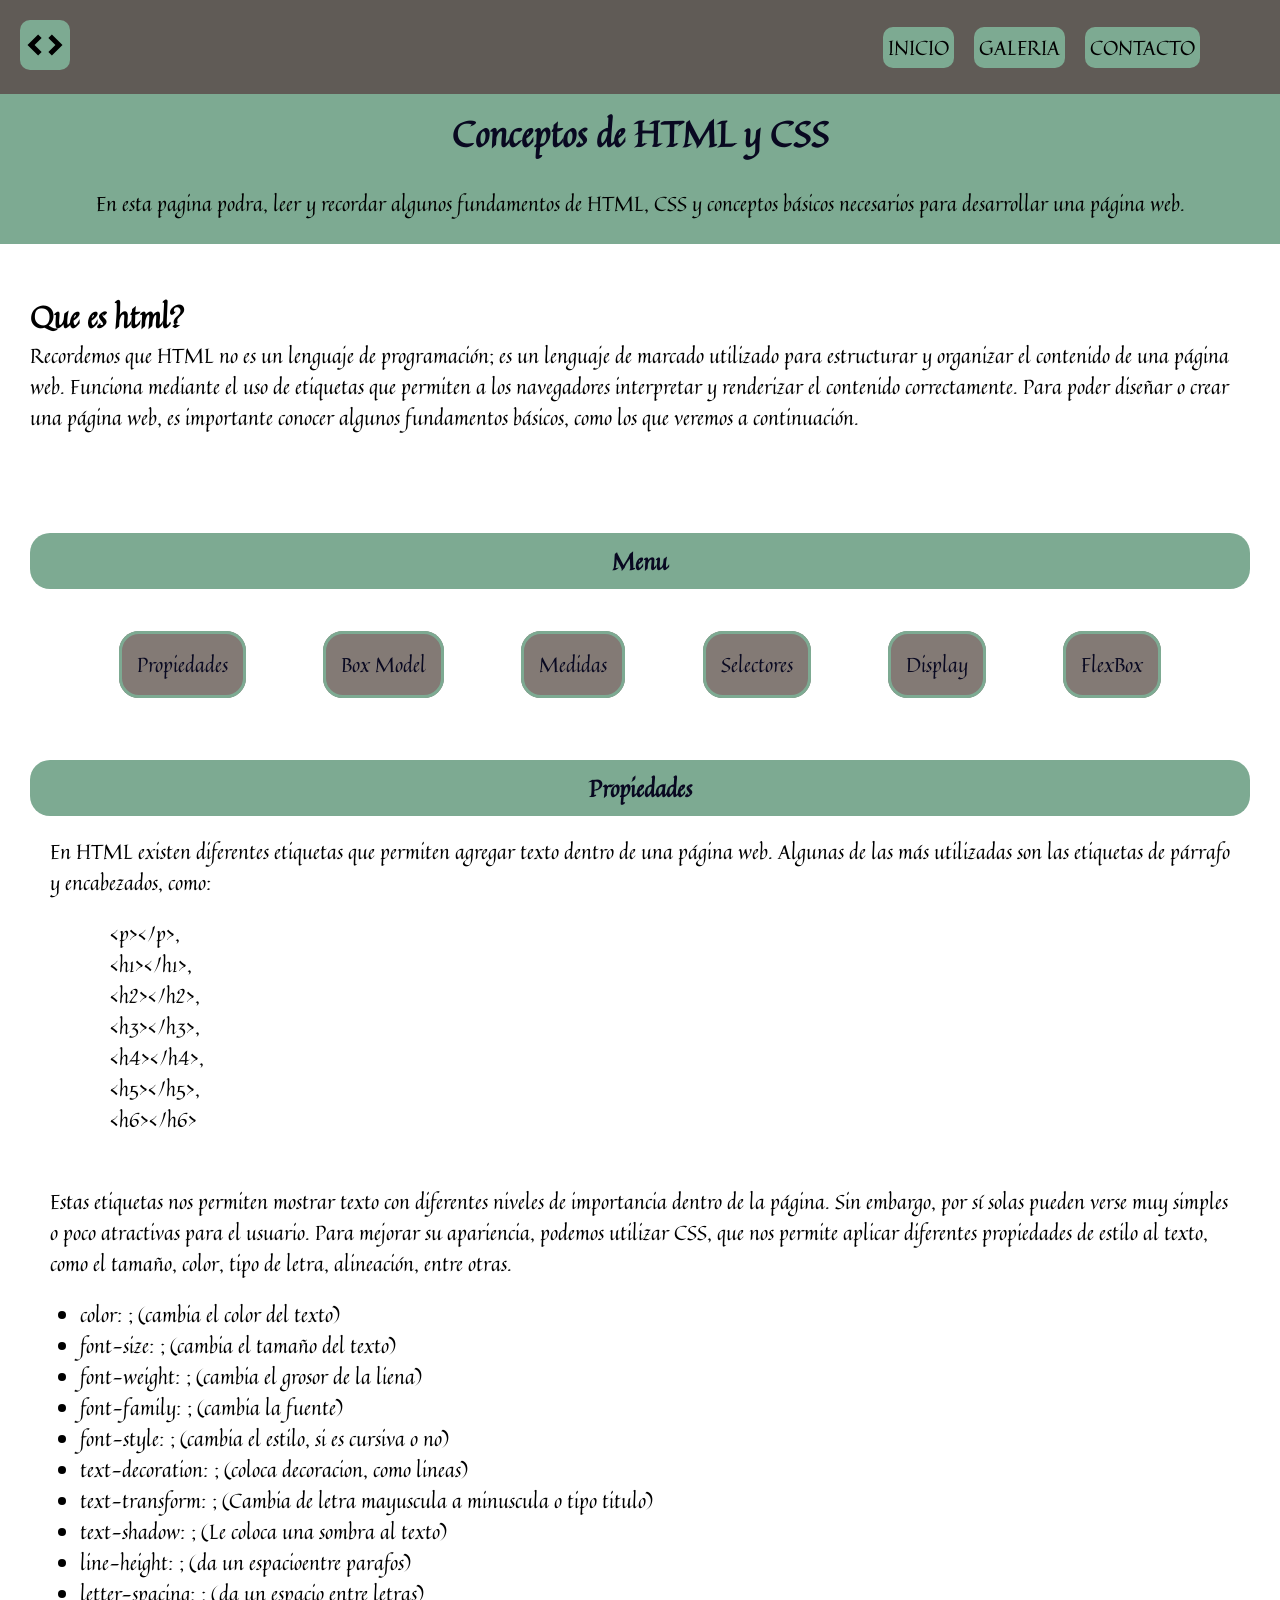
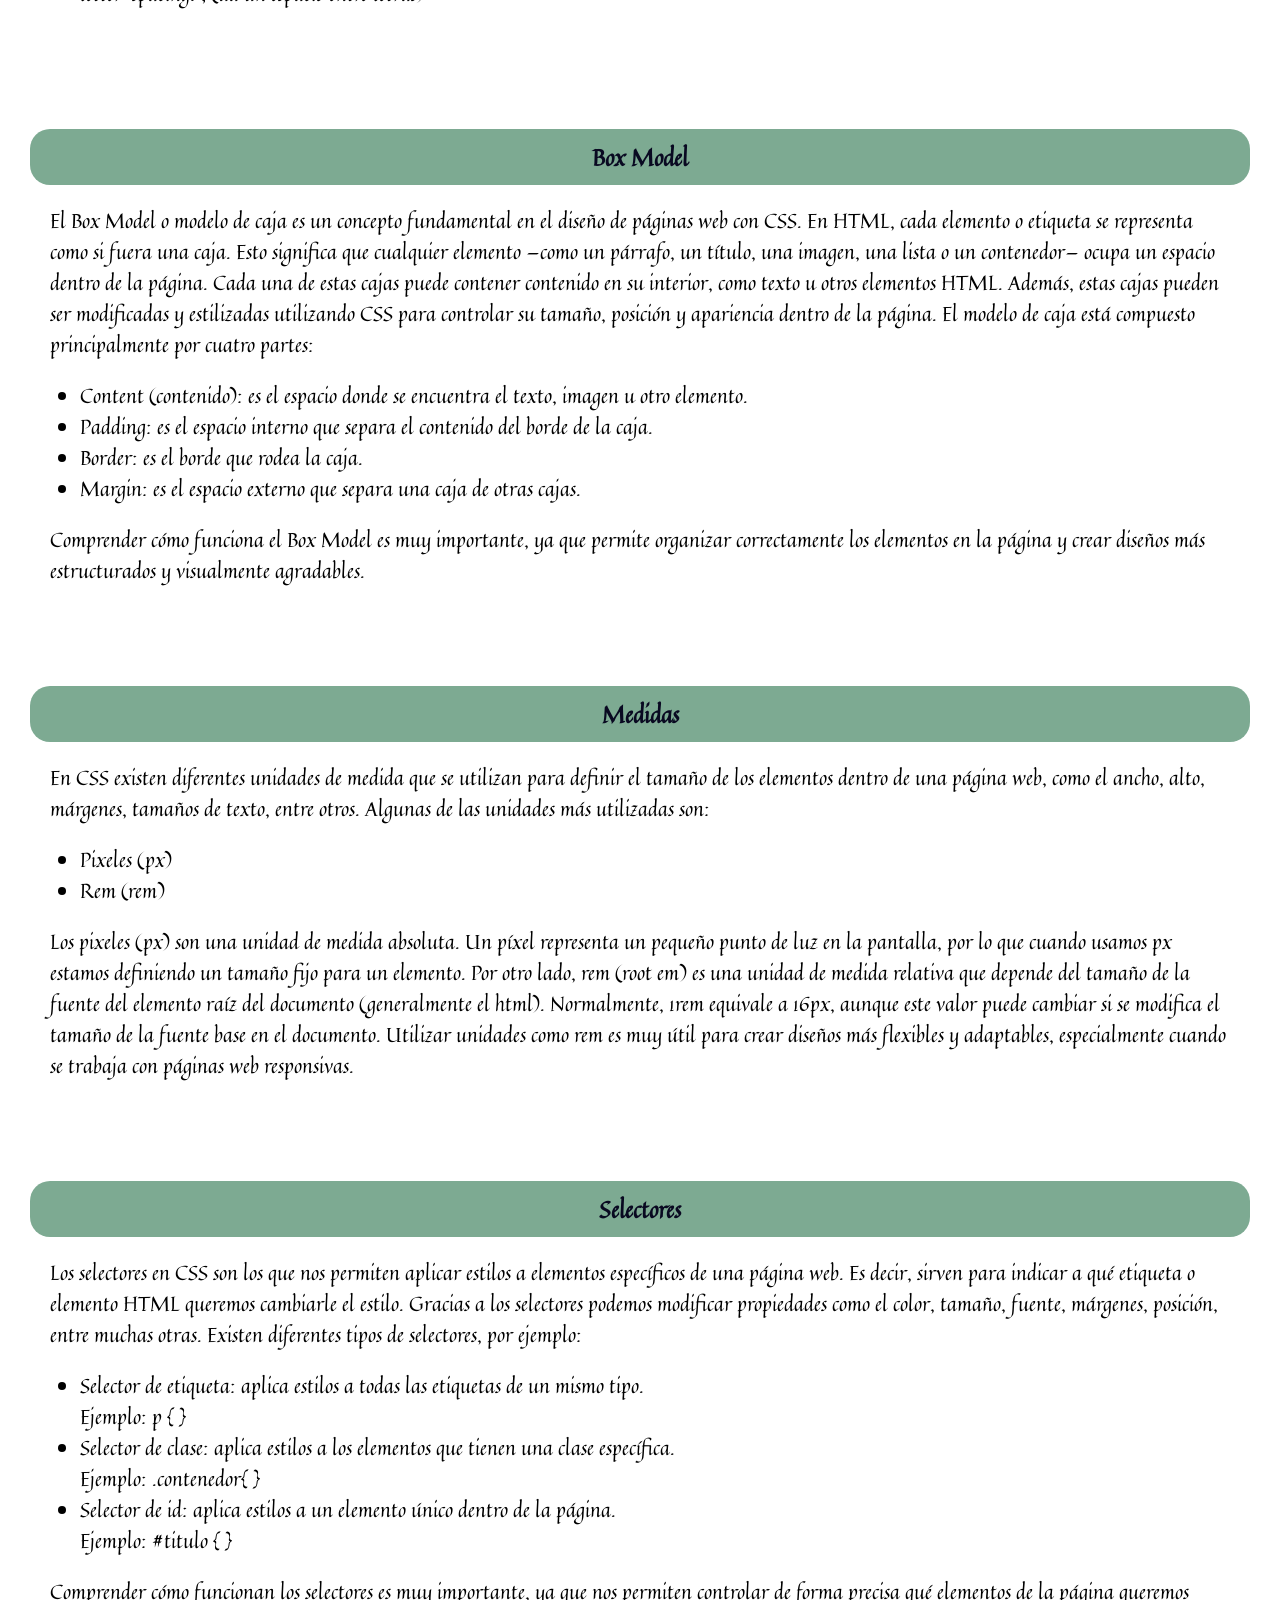
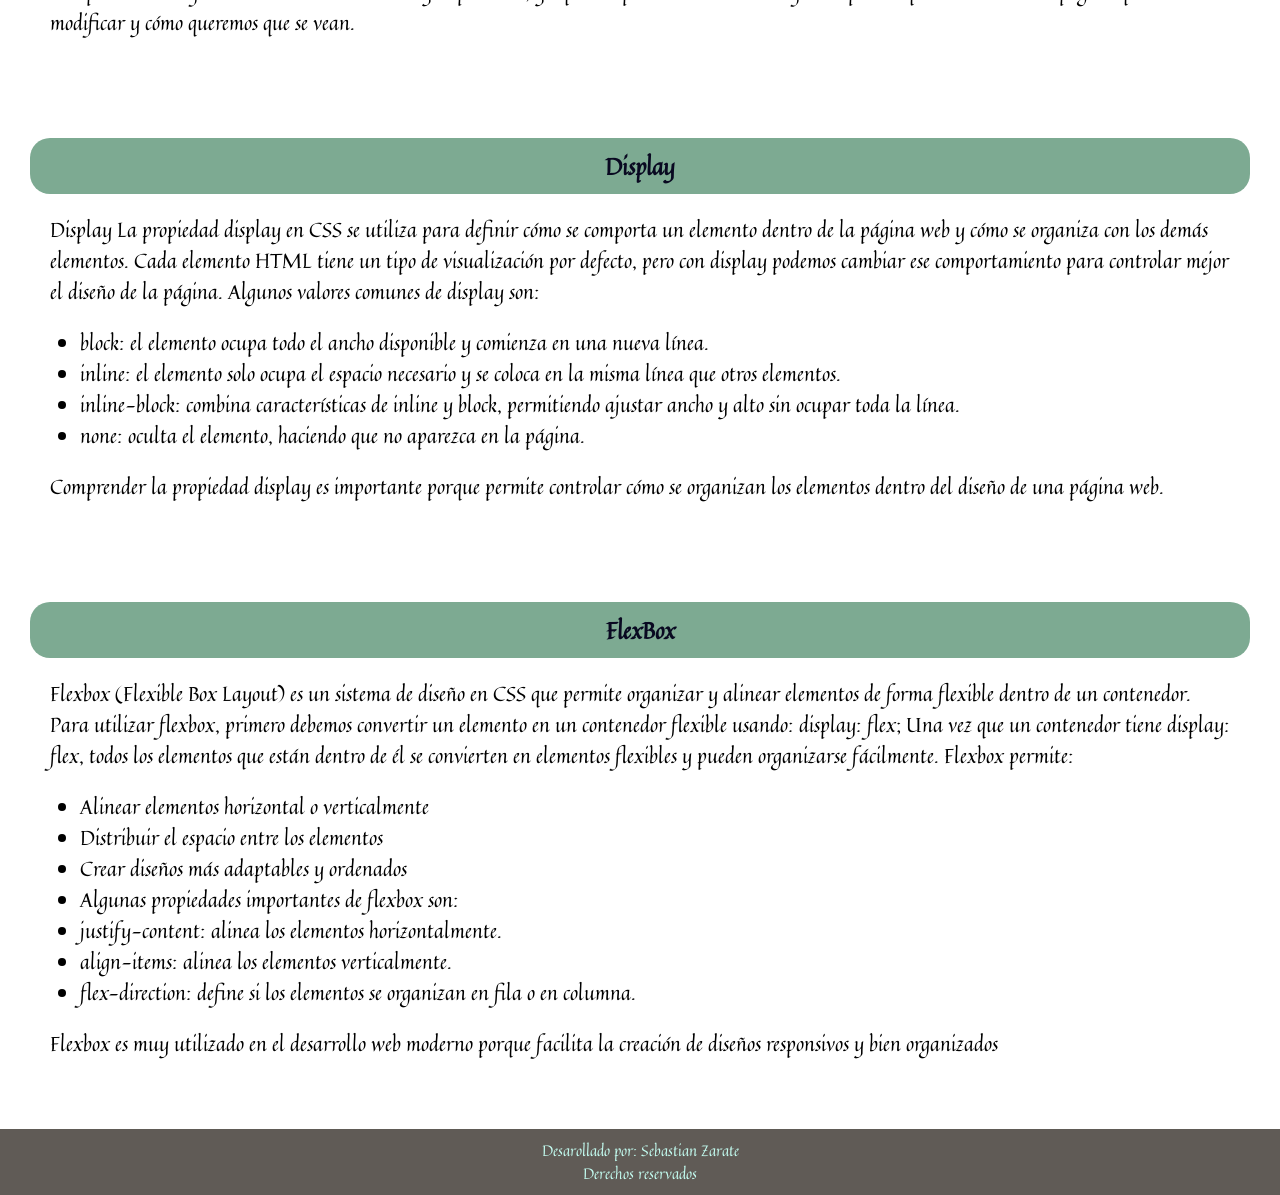
<file: html/index.html>
<!DOCTYPE html>
<html lang="en">

<head>
    <meta charset="UTF-8">
    <meta name="viewport" content="width=device-width, initial-scale=1.0">
    <link rel="stylesheet" href="./../css/styles.css">
    <link rel="stylesheet" href="./../css/home.css">

    <link rel="preconnect" href="https://fonts.googleapis.com">
    <link rel="preconnect" href="https://fonts.gstatic.com" crossorigin>
    <link href="https://fonts.googleapis.com/css2?family=DynaPuff:wght@400..700&family=Quintessential&display=swap"
        rel="stylesheet">
    <title>Conseptos de HTML y CSS</title>
</head>

<body>
    <header>
        <div class="main-div">
            <div class="menu_log">
                <a href="./index.html"><img src="./../img/develop-svgrepo-com.svg" alt="logo develop" class="logo"></a>
            </div>
            <input type="checkbox" id="check-menu">
            <label for="check-menu"><img src="./../img/menu-2.svg" alt="logo de menu" class="logo_hamburger"></label>
            <nav class="head_menu">
                <ul class="list_menu">
                    <li class="item_menu"><a href="#" class="link_menu">INICIO</a></li>
                    <li class="item_menu"><a href="./galeria.html" class="link_menu">GALERIA</a></li>
                    <li class="item_menu"><a href="./contacto.html" class="link_menu">CONTACTO</a></li>
                </ul>
            </nav>
        </div>
    </header>

    <main>
        <div class="welcome_head">
            <h1 class="title">Conceptos de HTML y CSS</h1>
            <p class="pharagrap_head">
                En esta pagina podra, leer y recordar algunos fundamentos de HTML, CSS y conceptos básicos necesarios
                para desarrollar una página web.
            </p>
        </div>

        <section class="Who_is_html">
            <article>
                <h2 class="sub_html">Que es html?</h2>
                <p>
                    Recordemos que HTML no es un lenguaje de programación; es un lenguaje de marcado utilizado para
                    estructurar y organizar el contenido de una página web. Funciona mediante el uso de etiquetas que
                    permiten a los navegadores interpretar y renderizar el contenido correctamente. Para poder diseñar o
                    crear una página web, es importante conocer algunos fundamentos básicos, como los que veremos a
                    continuación.
                </p>

            </article>
        </section>

        <section>
            <h3 class="sub_subtitle sub_menu">Menu</h3>
            <ul class="list_sub_menu">
                <li class="item"><a href="#pr" class="link_item">Propiedades</a></li>
                <li class="item"><a href="#bm" class="link_item">Box Model</a></li>
                <li class="item"><a href="#med" class="link_item">Medidas</a></li>
                <li class="item"><a href="#select" class="link_item">Selectores</a></li>
                <li class="item"><a href="#dis" class="link_item">Display</a></li>
                <li class="item"><a href="#fb" class="link_item">FlexBox</a></li>
            </ul>
        </section>

        <section class="propiedades" id="pr">
            <h3 class="sub_subtitle">Propiedades</h3>
            <p>
                En HTML existen diferentes etiquetas que permiten agregar texto dentro de una página web. Algunas de las
                más utilizadas son las etiquetas de párrafo y encabezados, como:
            </p>
            <pre class="pre">
                &lt;p&gt;&lt;/p&gt;, 
                &lt;h1&gt;&lt;/h1&gt;, 
                &lt;h2&gt;&lt;/h2&gt;, 
                &lt;h3&gt;&lt;/h3&gt;,
                &lt;h4&gt;&lt;/h4&gt;, 
                &lt;h5&gt;&lt;/h5&gt;, 
                &lt;h6&gt;&lt;/h6&gt;
            </pre>
            <p>
                Estas etiquetas nos permiten mostrar texto con diferentes niveles de importancia dentro de la página.
                Sin
                embargo, por sí solas pueden verse muy simples o poco atractivas para el usuario. Para mejorar su
                apariencia, podemos utilizar CSS, que nos permite aplicar diferentes propiedades de estilo al texto,
                como el
                tamaño, color, tipo de letra, alineación, entre otras.
            <ul>
                <li class="color">color: ; (cambia el color del texto) </li>
                <li class="size">font-size: ; (cambia el tamaño del texto)</li>
                <li class="weigth">font-weight: ; (cambia el grosor de la liena)</li>
                <li class="family">font-family: ; (cambia la fuente)</li>
                <li class="style">font-style: ; (cambia el estilo, si es cursiva o no)</li>
                <li class="decoration">text-decoration: ; (coloca decoracion, como lineas)</li>
                <li class="transform">text-transform: ; (Cambia de letra mayuscula a minuscula o tipo titulo)</li>
                <li class="shadow">text-shadow: ; (Le coloca una sombra al texto)</li>
                <li class="height">line-height: ; (da un espacioentre parafos)</li>
                <li class="spacing">letter-spacing: ; (da un espacio entre letras)</li>
            </ul>
            </p>
        </section>

        <section class="box_model" id="bm">
            <h3 class="sub_subtitle">Box Model</h3>
            <p>
                El Box Model o modelo de caja es un concepto fundamental en el diseño de páginas web con CSS. En HTML,
                cada elemento o etiqueta se representa como si fuera una caja. Esto significa que cualquier elemento
                —como un párrafo, un título, una imagen, una lista o un contenedor— ocupa un espacio dentro de la
                página.

                Cada una de estas cajas puede contener contenido en su interior, como texto u otros elementos HTML.
                Además, estas cajas pueden ser modificadas y estilizadas utilizando CSS para controlar su tamaño,
                posición y apariencia dentro de la página.

                El modelo de caja está compuesto principalmente por cuatro partes:
            </p>

            <ul>
                <li>Content (contenido): es el espacio donde se encuentra el texto, imagen u otro elemento.</li>
                <li>Padding: es el espacio interno que separa el contenido del borde de la caja.</li>
                <li>Border: es el borde que rodea la caja.</li>
                <li>Margin: es el espacio externo que separa una caja de otras cajas.</li>
            </ul>

            <p>
                Comprender cómo funciona el Box Model es muy importante, ya que permite organizar correctamente los
                elementos en la página y crear diseños más estructurados y visualmente agradables.
            </p>
        </section>

        <section class="medidas" id="med">
            <h3 class="sub_subtitle">Medidas</h3>
            <p>
                En CSS existen diferentes unidades de medida que se utilizan para definir el tamaño de los elementos
                dentro
                de una página web, como el ancho, alto, márgenes, tamaños de texto, entre otros.

                Algunas de las unidades más utilizadas son:
            </p>

            <ul>
                <li>Pixeles (px)</li>
                <li>Rem (rem)</li>
            </ul>

            <p>
                Los pixeles (px) son una unidad de medida absoluta. Un píxel representa un pequeño punto de luz en la
                pantalla, por lo que cuando usamos px estamos definiendo un tamaño fijo para un elemento.

                Por otro lado, rem (root em) es una unidad de medida relativa que depende del tamaño de la fuente del
                elemento raíz del documento (generalmente el html). Normalmente, 1rem equivale a 16px, aunque este valor
                puede cambiar si se modifica el tamaño de la fuente base en el documento.

                Utilizar unidades como rem es muy útil para crear diseños más flexibles y adaptables, especialmente
                cuando
                se trabaja con páginas web responsivas.
            </p>
        </section>

        <section class="selectores" id="select">
            <h3 class="sub_subtitle">Selectores</h3>
            <p>
                Los selectores en CSS son los que nos permiten aplicar estilos a elementos específicos de una página
                web. Es decir, sirven para indicar a qué etiqueta o elemento HTML queremos cambiarle el estilo.

                Gracias a los selectores podemos modificar propiedades como el color, tamaño, fuente, márgenes,
                posición, entre muchas otras.

                Existen diferentes tipos de selectores, por ejemplo:
            </p>
            <ul>
                <li>Selector de etiqueta: aplica estilos a todas las etiquetas de un mismo tipo. <br>Ejemplo: p { } <br>
                </li>
                <li>Selector de clase: aplica estilos a los elementos que tienen una clase específica. <br>Ejemplo:
                    .contenedor{ } <br></li>
                <li>Selector de id: aplica estilos a un elemento único dentro de la página. <br>Ejemplo: #titulo { }
                </li>
            </ul>
            <p>
                Comprender cómo funcionan los selectores es muy importante, ya que nos permiten controlar de forma
                precisa qué elementos de la página queremos modificar y cómo queremos que se vean.
            </p>
        </section>

        <section class="display" id="dis">
            <h3 class="sub_subtitle">Display</h3>
            <p>
                Display

                La propiedad display en CSS se utiliza para definir cómo se comporta un elemento dentro de la página web
                y cómo se organiza con los demás elementos.

                Cada elemento HTML tiene un tipo de visualización por defecto, pero con display podemos cambiar ese
                comportamiento para controlar mejor el diseño de la página.

                Algunos valores comunes de display son:
            </p>
            <ul>
                <li>block: el elemento ocupa todo el ancho disponible y comienza en una nueva línea.</li>
                <li>inline: el elemento solo ocupa el espacio necesario y se coloca en la misma línea que otros
                    elementos.</li>
                <li>inline-block: combina características de inline y block, permitiendo ajustar ancho y alto sin ocupar
                    toda la línea.</li>
                <li>none: oculta el elemento, haciendo que no aparezca en la página.</li>
            </ul>
            <p>
                Comprender la propiedad display es importante porque permite controlar cómo se organizan los elementos
                dentro del diseño de una página web.
            </p>

        </section>
        <section class="flex_box" id="fb">
            <h3 class="sub_subtitle"> FlexBox</h3>
            <p>
                Flexbox (Flexible Box Layout) es un sistema de diseño en CSS que permite organizar y alinear elementos
                de forma flexible dentro de un contenedor.

                Para utilizar flexbox, primero debemos convertir un elemento en un contenedor flexible usando:

                display: flex;

                Una vez que un contenedor tiene display: flex, todos los elementos que están dentro de él se convierten
                en elementos flexibles y pueden organizarse fácilmente.

                Flexbox permite:
            </p>

            <ul>
                <li>Alinear elementos horizontal o verticalmente</li>
                <li>Distribuir el espacio entre los elementos</li>
                <li>Crear diseños más adaptables y ordenados</li>
                <li>Algunas propiedades importantes de flexbox son:</li>
                <li>justify-content: alinea los elementos horizontalmente.</li>
                <li>align-items: alinea los elementos verticalmente.</li>
                <li>flex-direction: define si los elementos se organizan en fila o en columna.</li>
            </ul>

            <p>
                Flexbox es muy utilizado en el desarrollo web moderno porque facilita la creación de diseños responsivos
                y bien organizados
            </p>
        </section>

    </main>

    <footer>
        <p>
            Desarollado por: Sebastian Zarate <br>
            Derechos reservados
        </p>
    </footer>

</body>

</html>
</file>
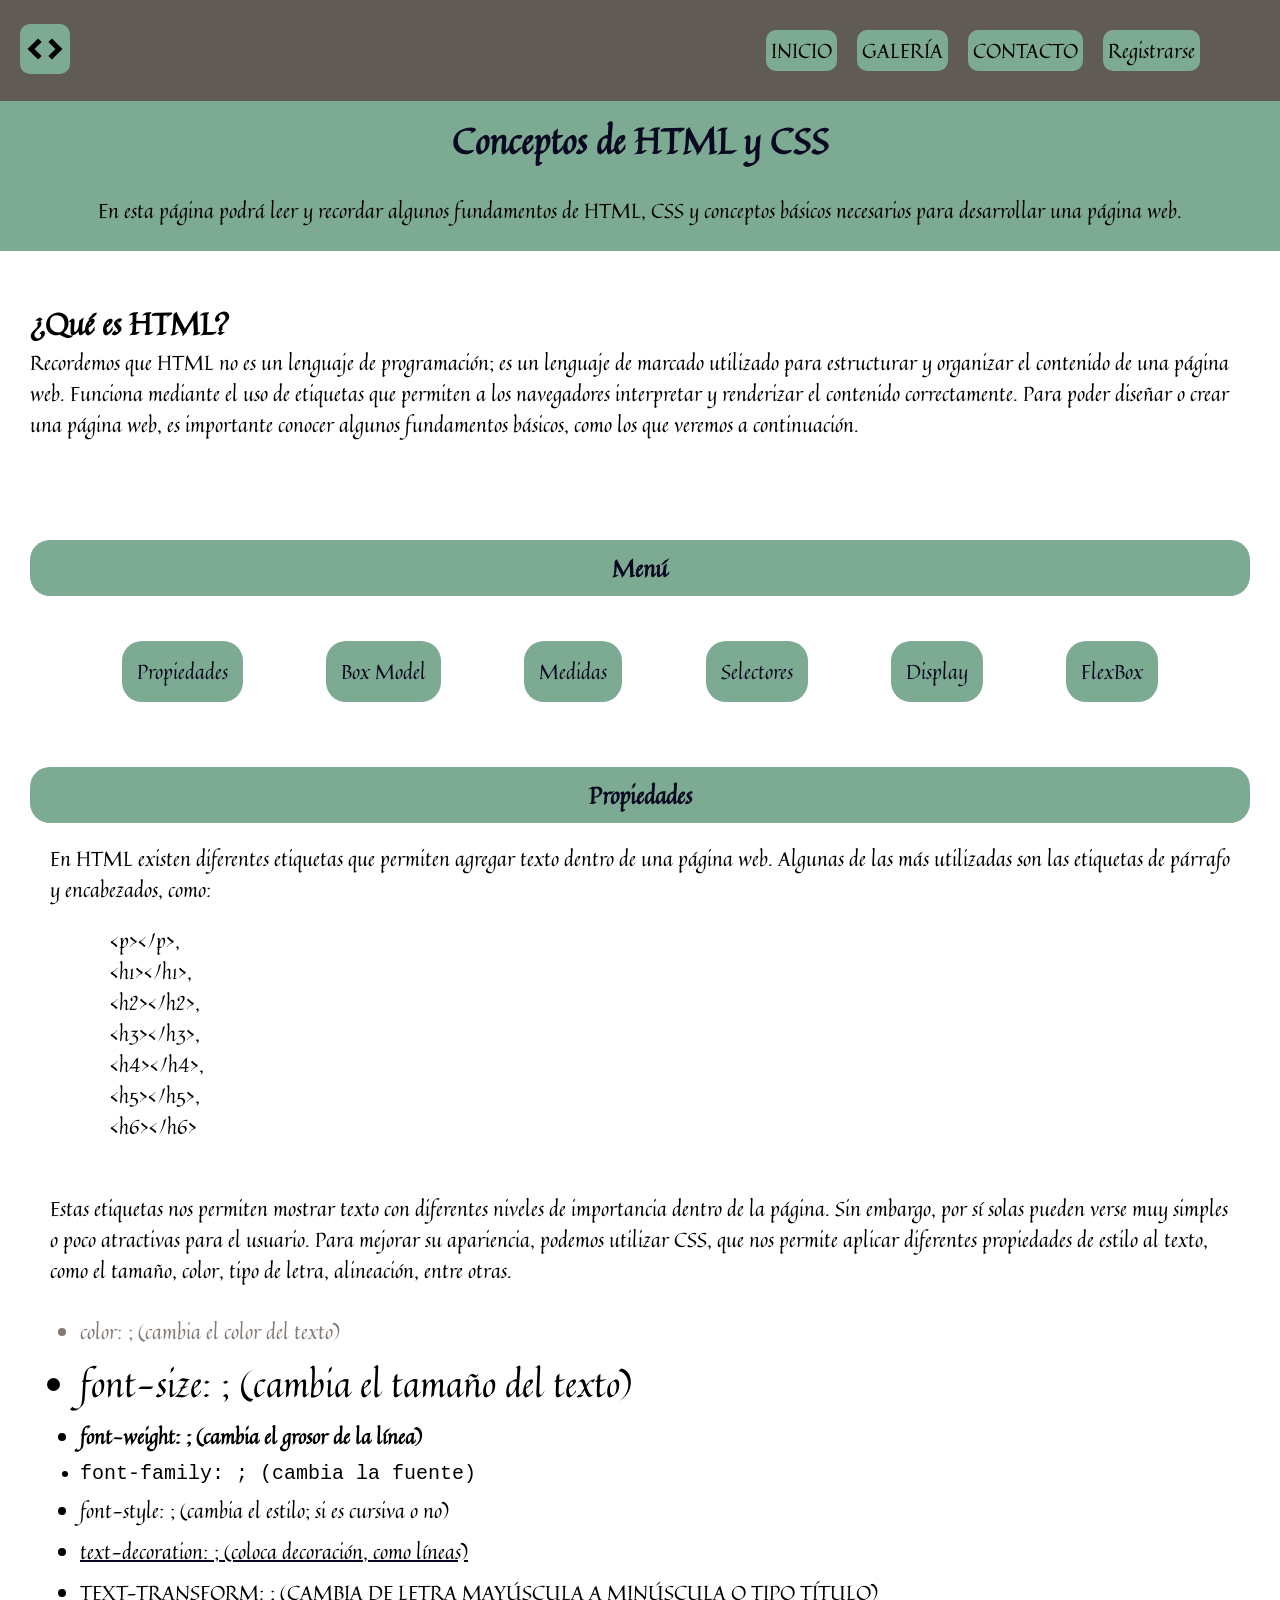
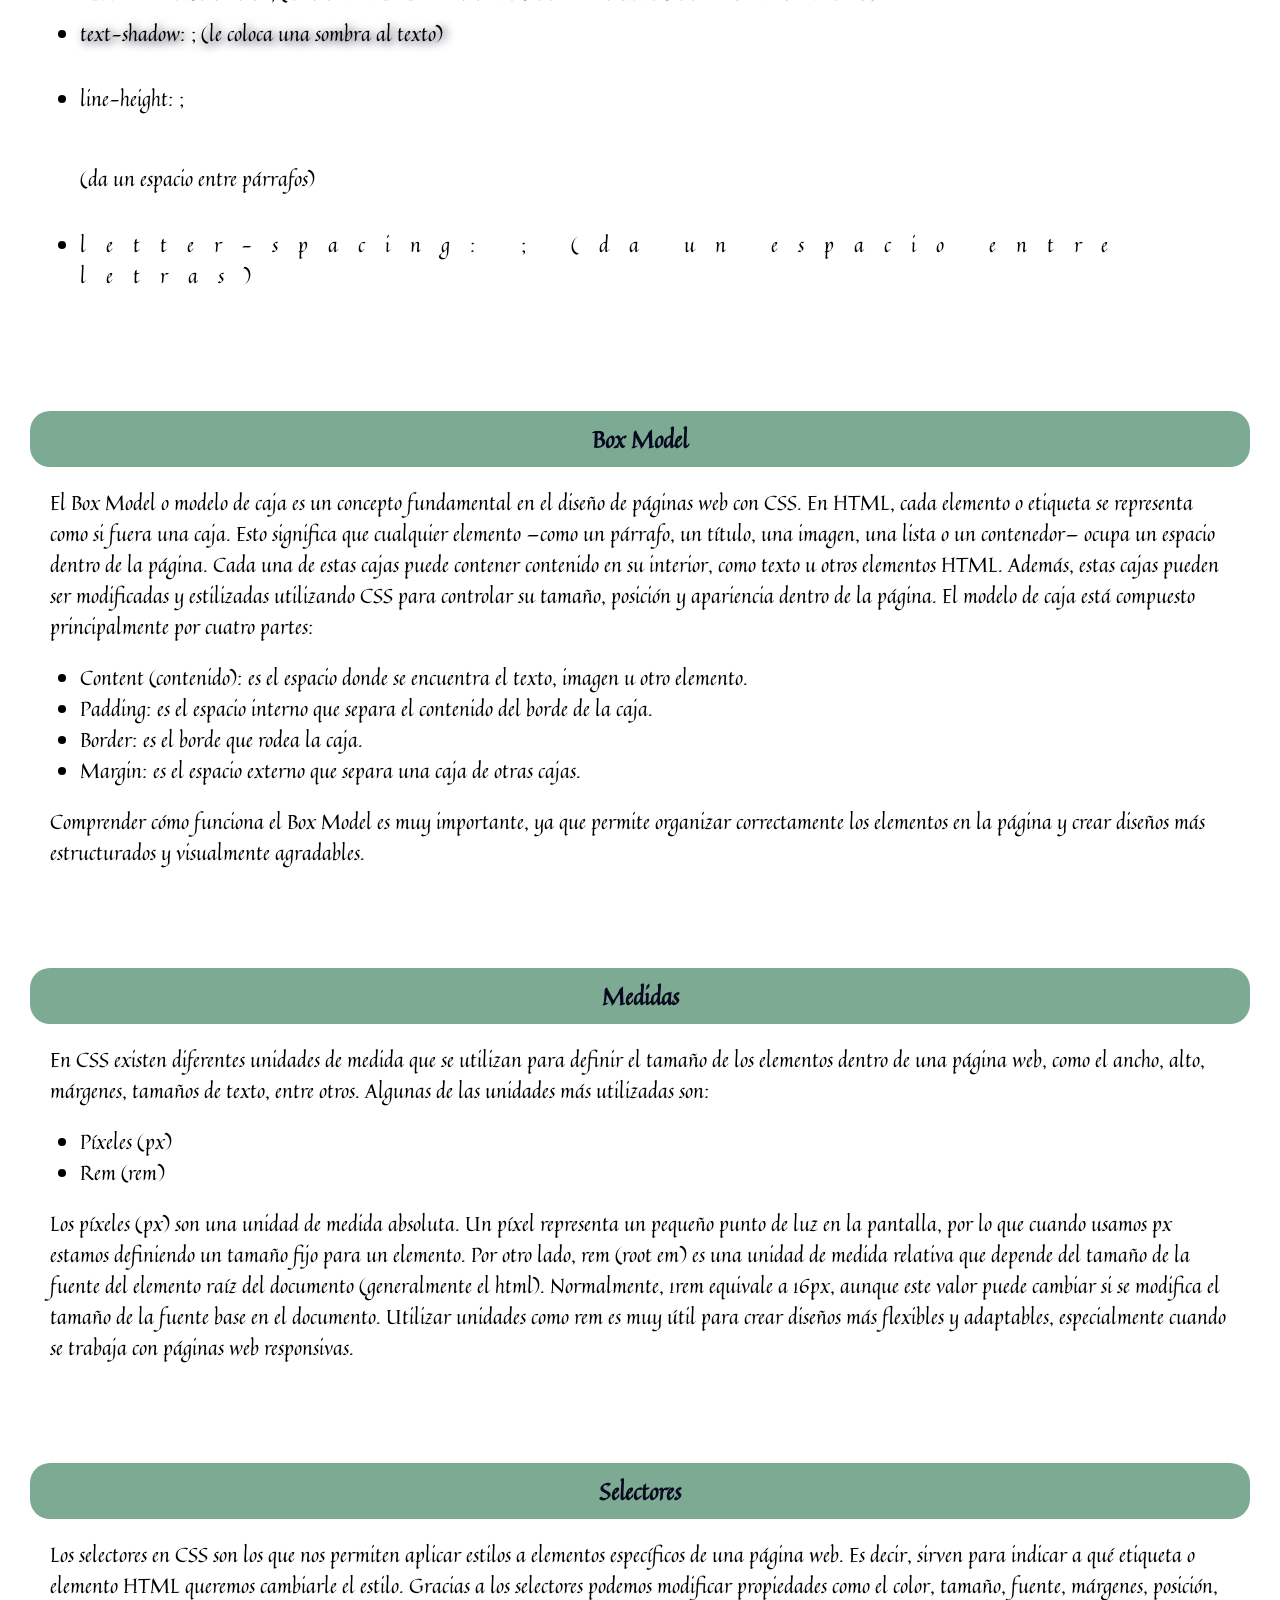
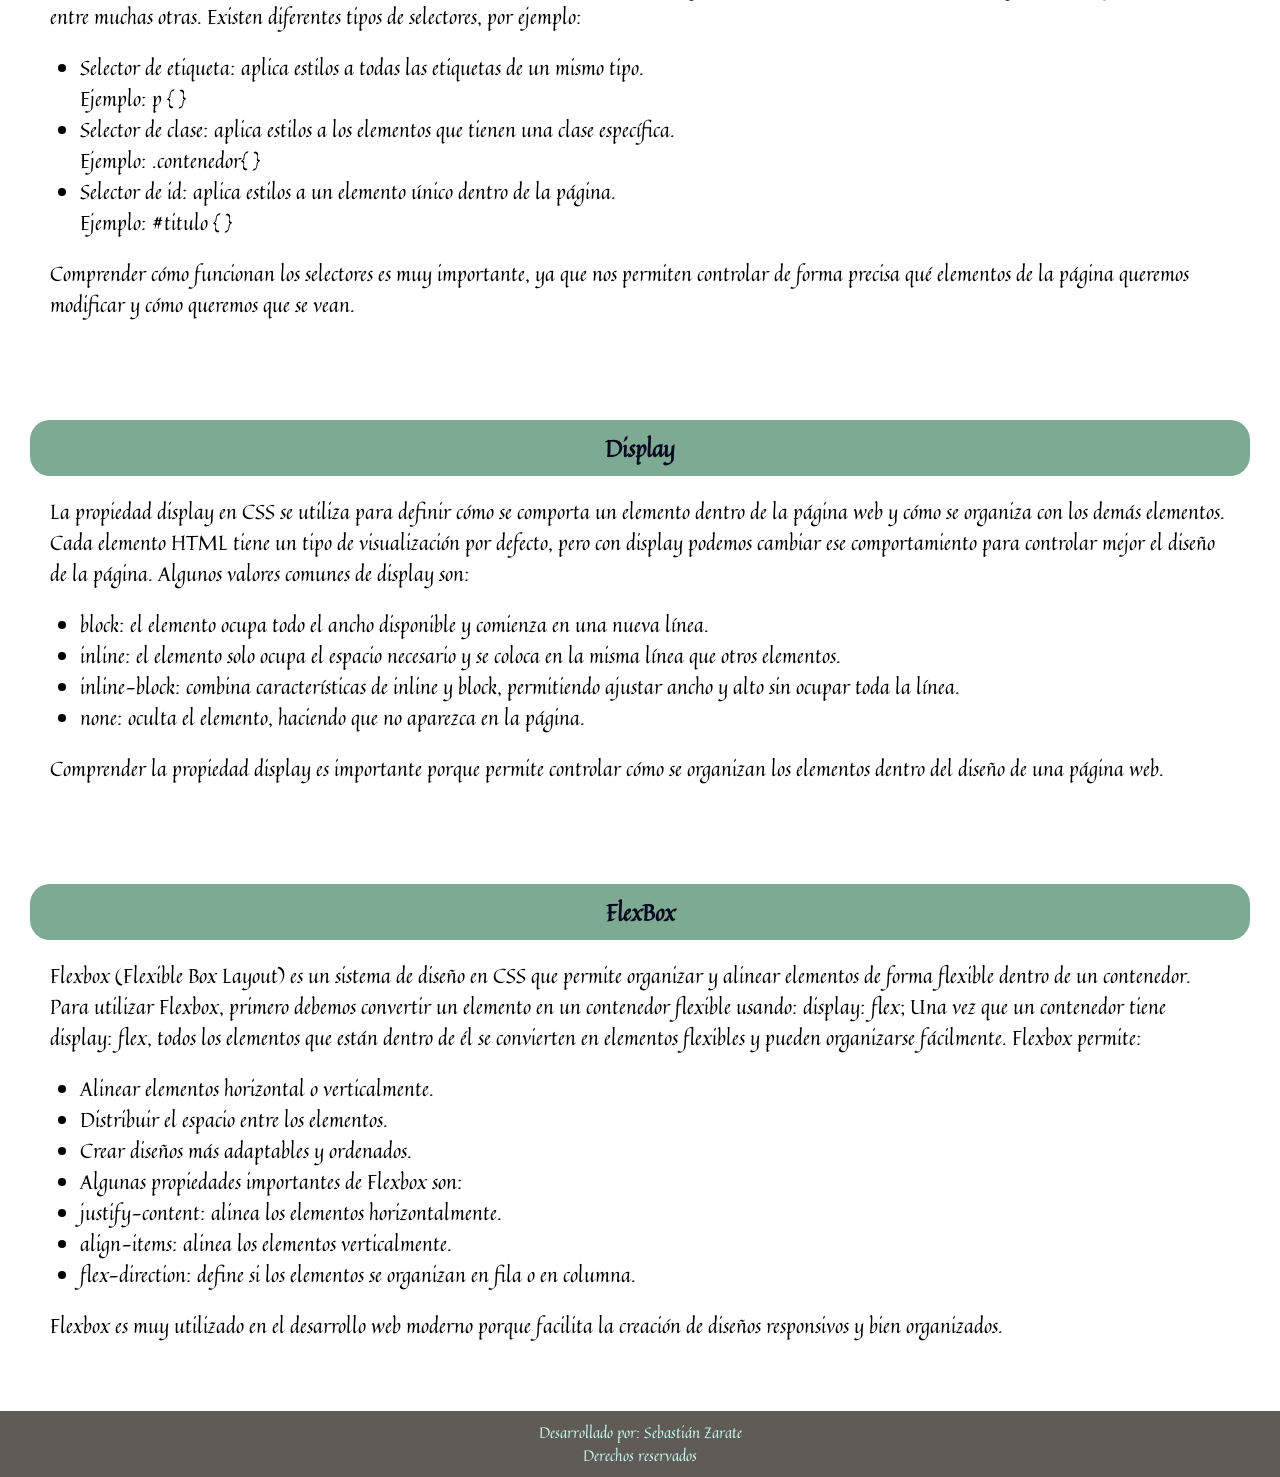
<file: src/index.html>
<!DOCTYPE html>
<html lang="en">

<head>
    <meta charset="UTF-8">
    <meta name="viewport" content="width=device-width, initial-scale=1.0">
    <link rel="stylesheet" href="./css/styles.css">
    <link rel="stylesheet" href="./css/home.css">

    <link rel="preconnect" href="https://fonts.googleapis.com">
    <link rel="preconnect" href="https://fonts.gstatic.com" crossorigin>
    <link href="https://fonts.googleapis.com/css2?family=DynaPuff:wght@400..700&family=Quintessential&display=swap"
        rel="stylesheet">
    <title>Conceptos de HTML y CSS</title>
</head>

<body>
    <header>
        <div class="main-div">
            <div class="menu_log">
                <a href="./index.html"><img src="./img/develop-svgrepo-com.svg" alt="logo develop" class="logo"></a>
            </div>
            <input type="checkbox" id="check-menu">
            <label for="check-menu"><img src="./img/menu-2.svg" alt="logo de menú" class="logo_hamburger"></label>
            <nav class="head_menu">
                <ul class="list_menu">
                    <li class="item_menu"><a href="#" class="link_menu">INICIO</a></li>
                    <li class="item_menu"><a href="./html/galeria.html" class="link_menu">GALERÍA</a></li>
                    <li class="item_menu"><a href="./html/contacto.html" class="link_menu">CONTACTO</a></li>
                    <button class="item_menu button_singIn" command="show-modal"
                        commandfor="log_in">Registrarse</button>
                </ul>
            </nav>
        </div>
    </header>

    <main>
        <div class="welcome_head">
            <h1 class="title">Conceptos de HTML y CSS</h1>
            <p class="pharagrap_head">
                En esta página podrá leer y recordar algunos fundamentos de HTML, CSS y conceptos básicos necesarios
                para desarrollar una página web.
            </p>
        </div>

        <section class="Who_is_html">
            <article>
                <h2 class="sub_html">¿Qué es HTML?</h2>
                <p>
                    Recordemos que HTML no es un lenguaje de programación; es un lenguaje de marcado utilizado para
                    estructurar y organizar el contenido de una página web. Funciona mediante el uso de etiquetas que
                    permiten a los navegadores interpretar y renderizar el contenido correctamente. Para poder diseñar o
                    crear una página web, es importante conocer algunos fundamentos básicos, como los que veremos a
                    continuación.
                </p>
            </article>
        </section>

        <section>
            <h3 class="sub_subtitle sub_menu">Menú</h3>
            <ul class="list_sub_menu">
                <li class="item"><a href="#pr" class="link_item">Propiedades</a></li>
                <li class="item"><a href="#bm" class="link_item">Box Model</a></li>
                <li class="item"><a href="#med" class="link_item">Medidas</a></li>
                <li class="item"><a href="#select" class="link_item">Selectores</a></li>
                <li class="item"><a href="#dis" class="link_item">Display</a></li>
                <li class="item"><a href="#fb" class="link_item">FlexBox</a></li>
            </ul>
        </section>

        <section class="propiedades" id="pr">
            <h3 class="sub_subtitle">Propiedades</h3>
            <p>
                En HTML existen diferentes etiquetas que permiten agregar texto dentro de una página web. Algunas de las
                más utilizadas son las etiquetas de párrafo y encabezados, como:
            </p>
            <pre class="pre">
                &lt;p&gt;&lt;/p&gt;, 
                &lt;h1&gt;&lt;/h1&gt;, 
                &lt;h2&gt;&lt;/h2&gt;, 
                &lt;h3&gt;&lt;/h3&gt;,
                &lt;h4&gt;&lt;/h4&gt;, 
                &lt;h5&gt;&lt;/h5&gt;, 
                &lt;h6&gt;&lt;/h6&gt;
            </pre>
            <p>
                Estas etiquetas nos permiten mostrar texto con diferentes niveles de importancia dentro de la página.
                Sin embargo, por sí solas pueden verse muy simples o poco atractivas para el usuario. Para mejorar su
                apariencia, podemos utilizar CSS, que nos permite aplicar diferentes propiedades de estilo al texto,
                como el tamaño, color, tipo de letra, alineación, entre otras.
            <ul>
                <li class="propiedad_text color">color: ; (cambia el color del texto)</li>
                <li class="propiedad_text size">font-size: ; (cambia el tamaño del texto)</li>
                <li class="propiedad_text weigth">font-weight: ; (cambia el grosor de la línea)</li>
                <li class="propiedad_text family">font-family: ; (cambia la fuente)</li>
                <li class="propiedad_text style">font-style: ; (cambia el estilo; si es cursiva o no)</li>
                <li class="propiedad_text decoration">text-decoration: ; (coloca decoración, como líneas)</li>
                <li class="propiedad_text transform">text-transform: ; (cambia de letra mayúscula a minúscula o tipo título)</li>
                <li class="propiedad_text shadow">text-shadow: ; (le coloca una sombra al texto)</li>
                <li class="propiedad_text height">line-height: ; <br>(da un espacio entre párrafos)</li>
                <li class="propiedad_text spacing">letter-spacing: ; (da un espacio entre letras)</li>
            </ul>
            </p>
        </section>

        <section class="box_model" id="bm">
            <h3 class="sub_subtitle">Box Model</h3>
            <p>
                El Box Model o modelo de caja es un concepto fundamental en el diseño de páginas web con CSS. En HTML,
                cada elemento o etiqueta se representa como si fuera una caja. Esto significa que cualquier elemento
                —como un párrafo, un título, una imagen, una lista o un contenedor— ocupa un espacio dentro de la
                página.

                Cada una de estas cajas puede contener contenido en su interior, como texto u otros elementos HTML.
                Además, estas cajas pueden ser modificadas y estilizadas utilizando CSS para controlar su tamaño,
                posición y apariencia dentro de la página.

                El modelo de caja está compuesto principalmente por cuatro partes:
            </p>

            <ul>
                <li>Content (contenido): es el espacio donde se encuentra el texto, imagen u otro elemento.</li>
                <li>Padding: es el espacio interno que separa el contenido del borde de la caja.</li>
                <li>Border: es el borde que rodea la caja.</li>
                <li>Margin: es el espacio externo que separa una caja de otras cajas.</li>
            </ul>

            <p>
                Comprender cómo funciona el Box Model es muy importante, ya que permite organizar correctamente los
                elementos en la página y crear diseños más estructurados y visualmente agradables.
            </p>
        </section>

        <section class="medidas" id="med">
            <h3 class="sub_subtitle">Medidas</h3>
            <p>
                En CSS existen diferentes unidades de medida que se utilizan para definir el tamaño de los elementos
                dentro de una página web, como el ancho, alto, márgenes, tamaños de texto, entre otros.

                Algunas de las unidades más utilizadas son:
            </p>

            <ul>
                <li>Píxeles (px)</li>
                <li>Rem (rem)</li>
            </ul>

            <p>
                Los píxeles (px) son una unidad de medida absoluta. Un píxel representa un pequeño punto de luz en la
                pantalla, por lo que cuando usamos px estamos definiendo un tamaño fijo para un elemento.

                Por otro lado, rem (root em) es una unidad de medida relativa que depende del tamaño de la fuente del
                elemento raíz del documento (generalmente el html). Normalmente, 1rem equivale a 16px, aunque este valor
                puede cambiar si se modifica el tamaño de la fuente base en el documento.

                Utilizar unidades como rem es muy útil para crear diseños más flexibles y adaptables, especialmente
                cuando se trabaja con páginas web responsivas.
            </p>
        </section>

        <section class="selectores" id="select">
            <h3 class="sub_subtitle">Selectores</h3>
            <p>
                Los selectores en CSS son los que nos permiten aplicar estilos a elementos específicos de una página
                web. Es decir, sirven para indicar a qué etiqueta o elemento HTML queremos cambiarle el estilo.

                Gracias a los selectores podemos modificar propiedades como el color, tamaño, fuente, márgenes,
                posición, entre muchas otras.

                Existen diferentes tipos de selectores, por ejemplo:
            </p>
            <ul>
                <li>Selector de etiqueta: aplica estilos a todas las etiquetas de un mismo tipo. <br>Ejemplo: p { } <br>
                </li>
                <li>Selector de clase: aplica estilos a los elementos que tienen una clase específica. <br>Ejemplo:
                    .contenedor{ } <br></li>
                <li>Selector de id: aplica estilos a un elemento único dentro de la página. <br>Ejemplo: #titulo { }
                </li>
            </ul>
            <p>
                Comprender cómo funcionan los selectores es muy importante, ya que nos permiten controlar de forma
                precisa qué elementos de la página queremos modificar y cómo queremos que se vean.
            </p>
        </section>

        <section class="display" id="dis">
            <h3 class="sub_subtitle">Display</h3>
            <p>
                La propiedad display en CSS se utiliza para definir cómo se comporta un elemento dentro de la página web
                y cómo se organiza con los demás elementos.

                Cada elemento HTML tiene un tipo de visualización por defecto, pero con display podemos cambiar ese
                comportamiento para controlar mejor el diseño de la página.

                Algunos valores comunes de display son:
            </p>
            <ul>
                <li>block: el elemento ocupa todo el ancho disponible y comienza en una nueva línea.</li>
                <li>inline: el elemento solo ocupa el espacio necesario y se coloca en la misma línea que otros
                    elementos.</li>
                <li>inline-block: combina características de inline y block, permitiendo ajustar ancho y alto sin ocupar
                    toda la línea.</li>
                <li>none: oculta el elemento, haciendo que no aparezca en la página.</li>
            </ul>
            <p>
                Comprender la propiedad display es importante porque permite controlar cómo se organizan los elementos
                dentro del diseño de una página web.
            </p>
        </section>

        <section class="flex_box" id="fb">
            <h3 class="sub_subtitle">FlexBox</h3>
            <p>
                Flexbox (Flexible Box Layout) es un sistema de diseño en CSS que permite organizar y alinear elementos
                de forma flexible dentro de un contenedor.

                Para utilizar Flexbox, primero debemos convertir un elemento en un contenedor flexible usando:

                display: flex;

                Una vez que un contenedor tiene display: flex, todos los elementos que están dentro de él se convierten
                en elementos flexibles y pueden organizarse fácilmente.

                Flexbox permite:
            </p>

            <ul>
                <li>Alinear elementos horizontal o verticalmente.</li>
                <li>Distribuir el espacio entre los elementos.</li>
                <li>Crear diseños más adaptables y ordenados.</li>
                <li>Algunas propiedades importantes de Flexbox son:</li>
                <li>justify-content: alinea los elementos horizontalmente.</li>
                <li>align-items: alinea los elementos verticalmente.</li>
                <li>flex-direction: define si los elementos se organizan en fila o en columna.</li>
            </ul>

            <p>
                Flexbox es muy utilizado en el desarrollo web moderno porque facilita la creación de diseños responsivos
                y bien organizados.
            </p>
        </section>

        <dialog class="log_in" id="log_in">
            <div class="dialog-main">
                <div class="logo-net">
                    <img src="./img/Netflix_Logomark.webp" alt="logo netflix" class="net">
                </div>
                <hr>
                <div class="content-dialog">
                    <h2 class="font-main">Ingresa tu información para iniciar sesión</h2>
                    <p class="font-main pharagrap-dialog">O bien, comienza con una cuenta nueva.</p>
                    <form action="">
                        <input type="text" placeholder="Email o número de celular" class="font-main input-dialog">
                    </form>
                    <div class="font-main button-continue">Continuar</div>
                    <p class="font-main help">Obtener ayuda</p>
                    <p class="font-main pharagrap-dialog reCAPTCHA">Esta página está protegida por Google reCAPTCHA
                        para comprobar que no eres un robot. Más información.</p>
                </div>
            </div>
        </dialog>

    </main>

    <footer>
        <p>
            Desarrollado por: Sebastián Zarate <br>
            Derechos reservados
        </p>
    </footer>

    <script>
        let modal = document.getElementById('log_in');

        modal.addEventListener('click', (e) => {
            if (e.target === modal) modal.close()
        })
    </script>

</body>

</html>
</file>
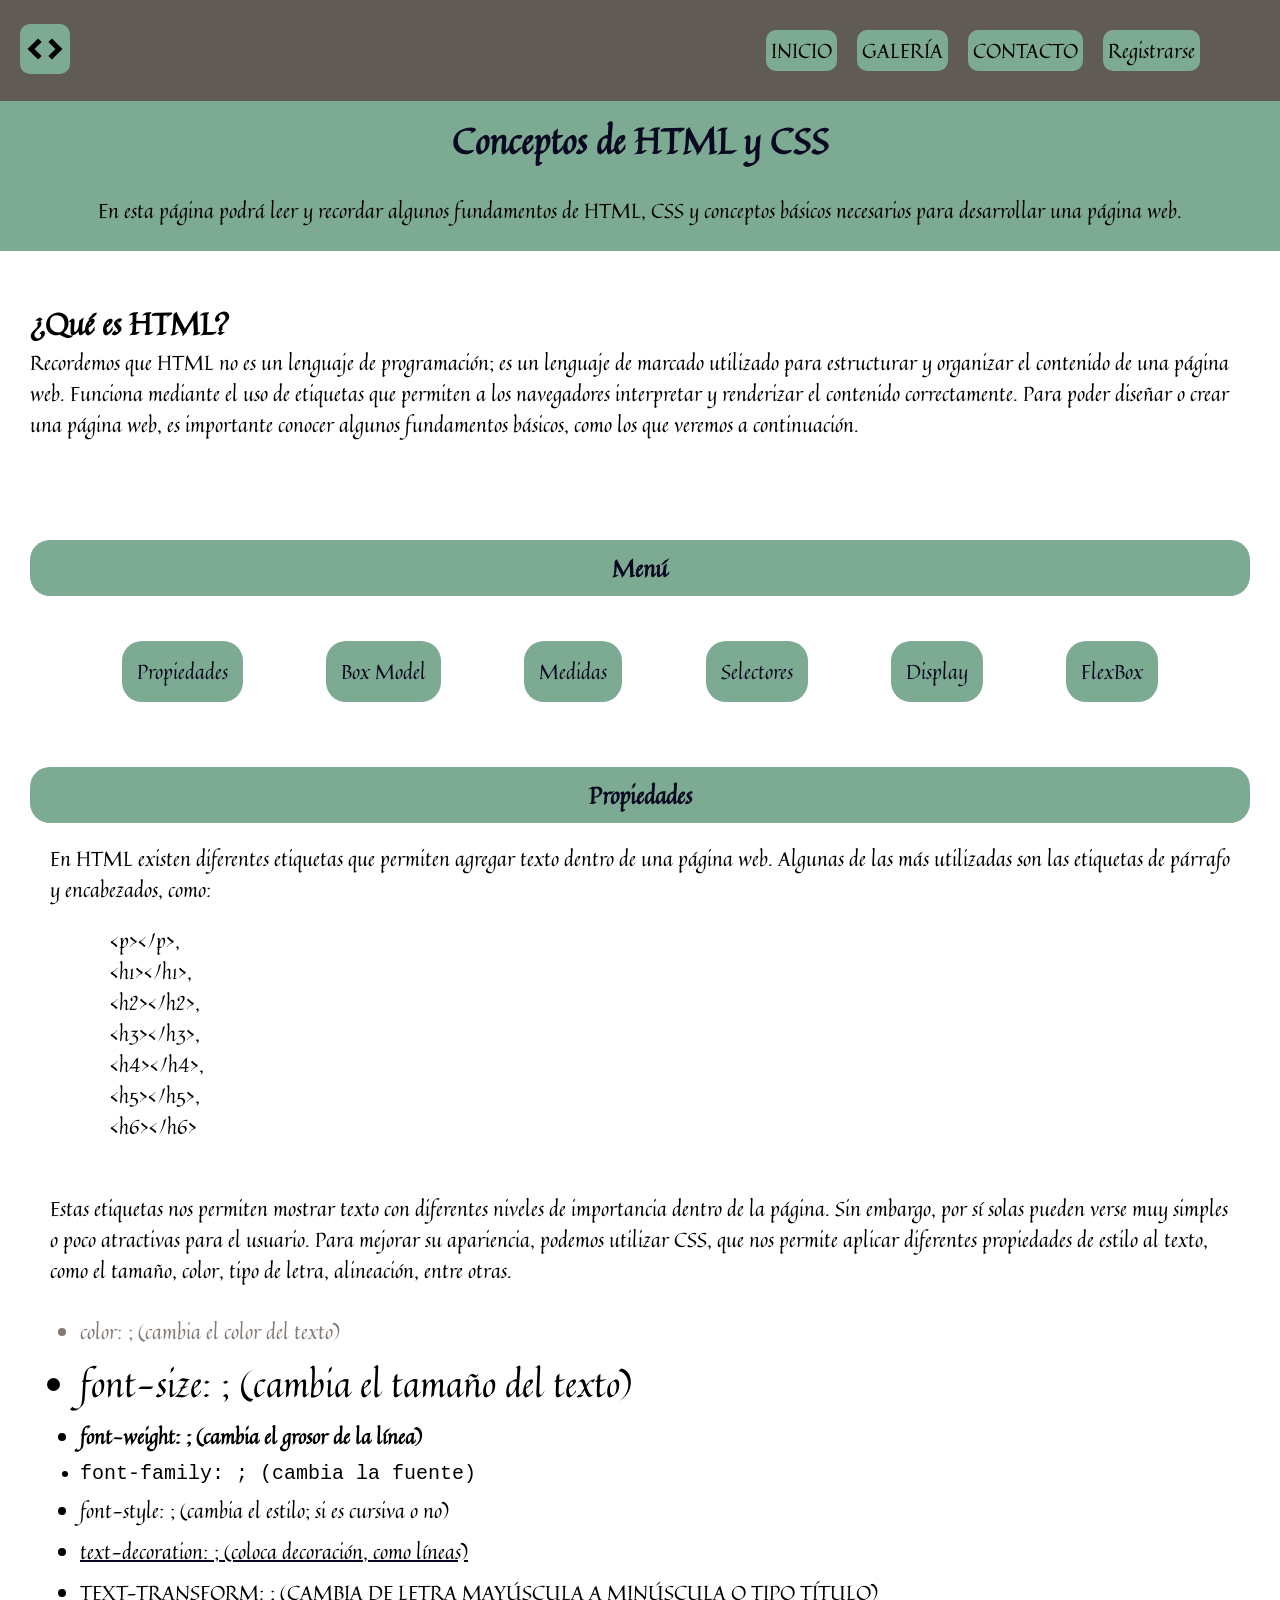
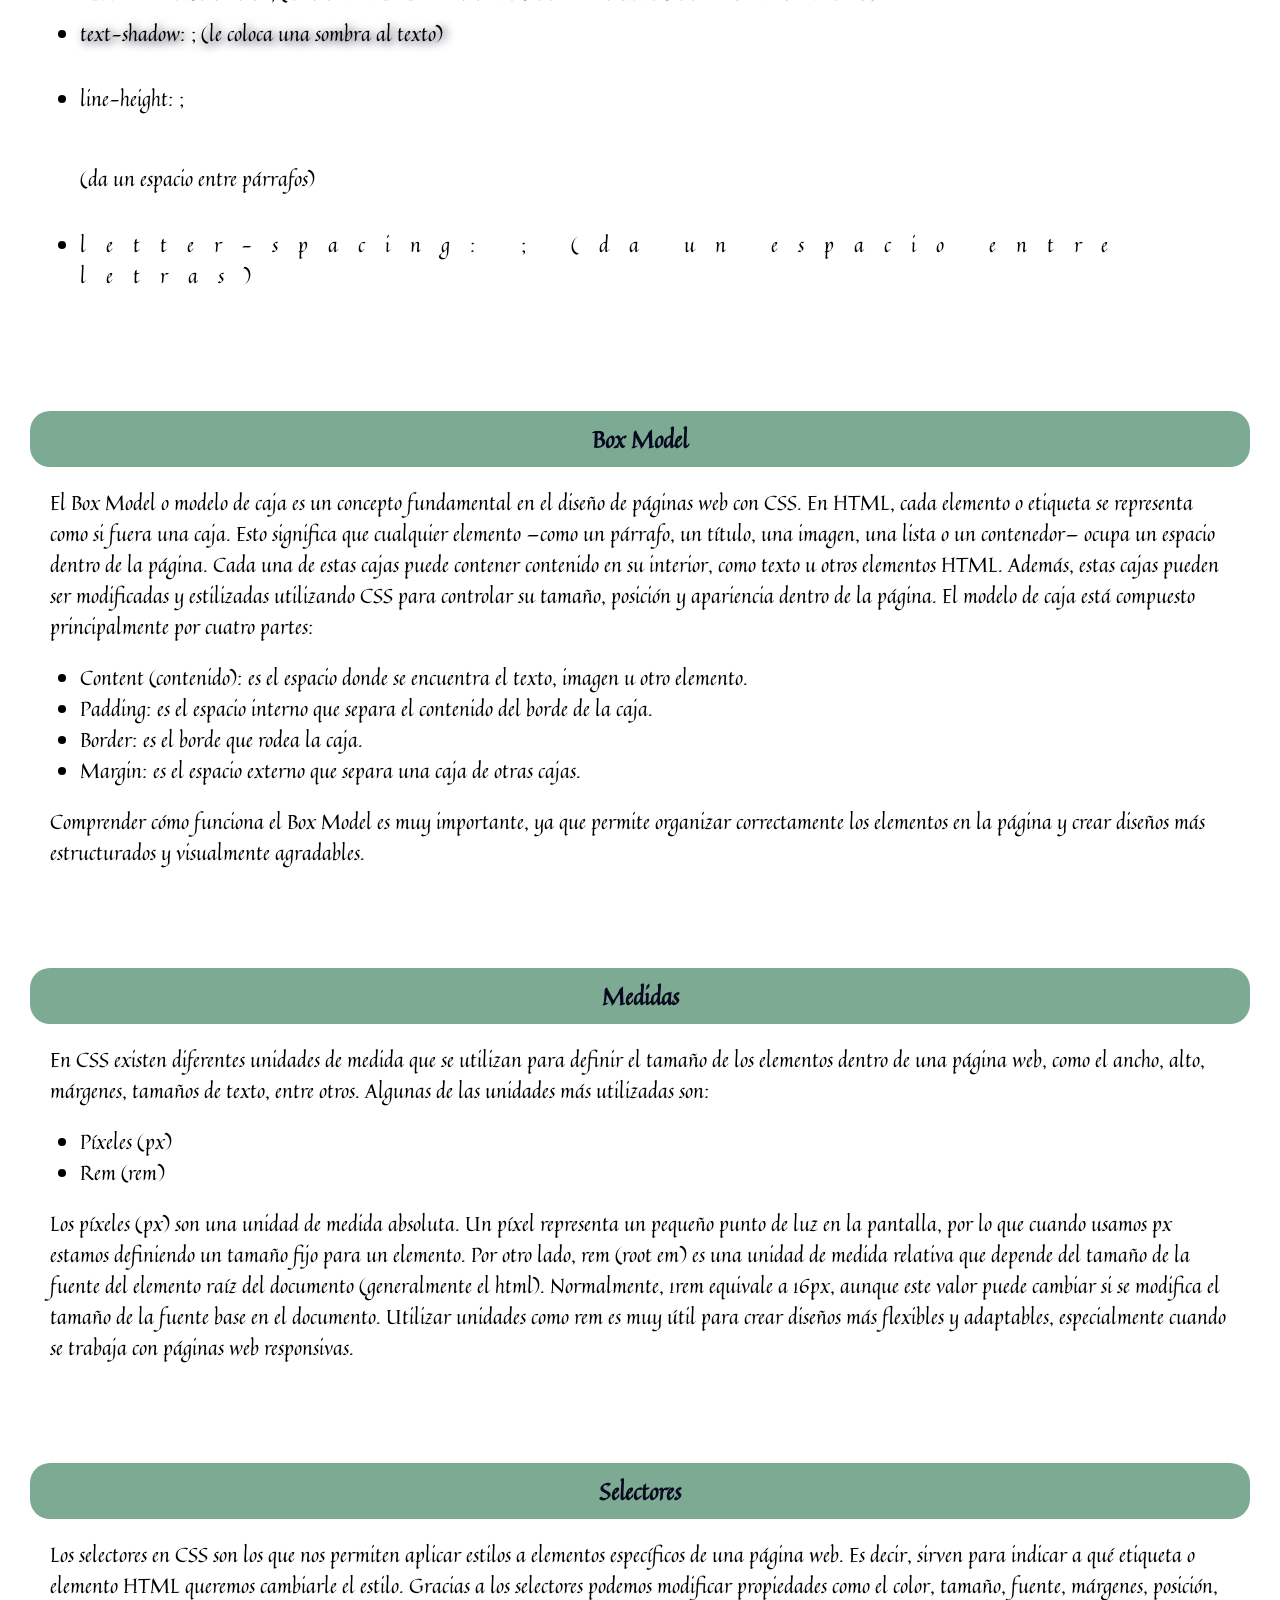
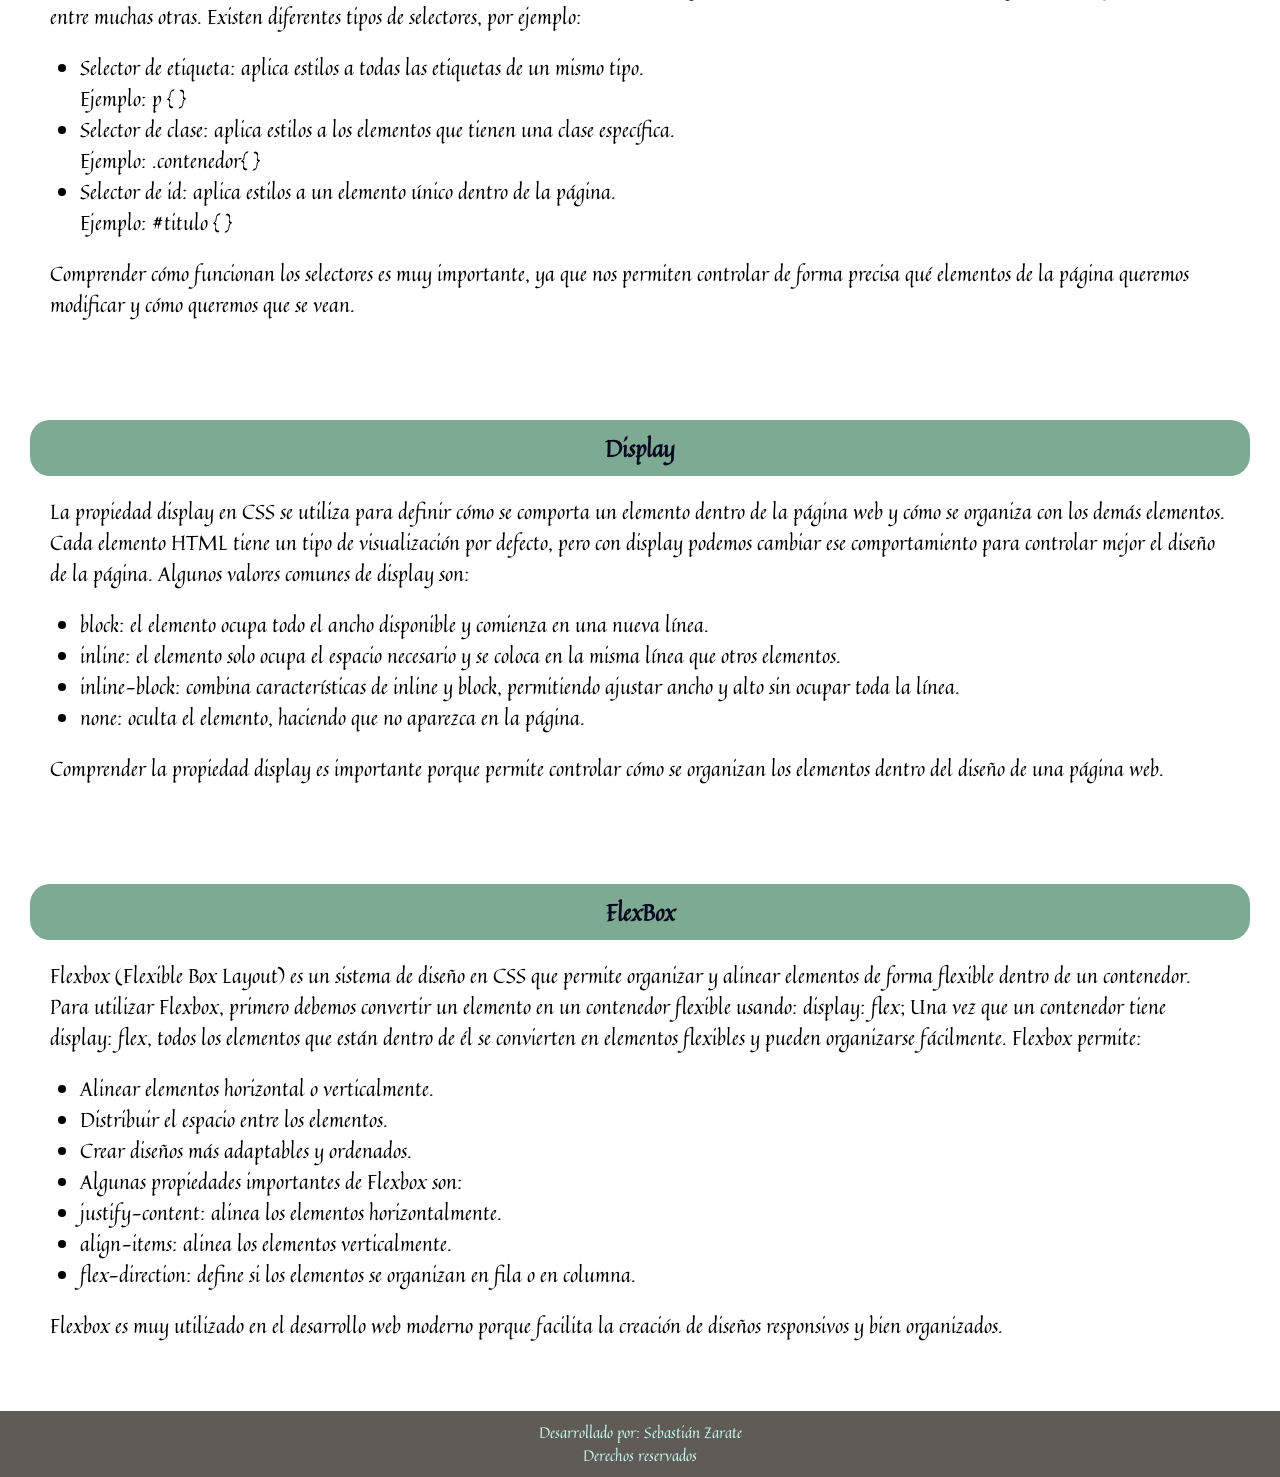
<file: src/html/index.html>
<!DOCTYPE html>
<html lang="en">

<head>
    <meta charset="UTF-8">
    <meta name="viewport" content="width=device-width, initial-scale=1.0">
    <link rel="stylesheet" href="./../css/styles.css">
    <link rel="stylesheet" href="./../css/home.css">

    <link rel="preconnect" href="https://fonts.googleapis.com">
    <link rel="preconnect" href="https://fonts.gstatic.com" crossorigin>
    <link href="https://fonts.googleapis.com/css2?family=DynaPuff:wght@400..700&family=Quintessential&display=swap"
        rel="stylesheet">
    <title>Conceptos de HTML y CSS</title>
</head>

<body>
    <header>
        <div class="main-div">
            <div class="menu_log">
                <a href="./index.html"><img src="./../img/develop-svgrepo-com.svg" alt="logo develop" class="logo"></a>
            </div>
            <input type="checkbox" id="check-menu">
            <label for="check-menu"><img src="./../img/menu-2.svg" alt="logo de menú" class="logo_hamburger"></label>
            <nav class="head_menu">
                <ul class="list_menu">
                    <li class="item_menu"><a href="#" class="link_menu">INICIO</a></li>
                    <li class="item_menu"><a href="./galeria.html" class="link_menu">GALERÍA</a></li>
                    <li class="item_menu"><a href="./contacto.html" class="link_menu">CONTACTO</a></li>
                    <button class="item_menu button_singIn" command="show-modal"
                        commandfor="log_in">Registrarse</button>
                </ul>
            </nav>
        </div>
    </header>

    <main>
        <div class="welcome_head">
            <h1 class="title">Conceptos de HTML y CSS</h1>
            <p class="pharagrap_head">
                En esta página podrá leer y recordar algunos fundamentos de HTML, CSS y conceptos básicos necesarios
                para desarrollar una página web.
            </p>
        </div>

        <section class="Who_is_html">
            <article>
                <h2 class="sub_html">¿Qué es HTML?</h2>
                <p>
                    Recordemos que HTML no es un lenguaje de programación; es un lenguaje de marcado utilizado para
                    estructurar y organizar el contenido de una página web. Funciona mediante el uso de etiquetas que
                    permiten a los navegadores interpretar y renderizar el contenido correctamente. Para poder diseñar o
                    crear una página web, es importante conocer algunos fundamentos básicos, como los que veremos a
                    continuación.
                </p>
            </article>
        </section>

        <section>
            <h3 class="sub_subtitle sub_menu">Menú</h3>
            <ul class="list_sub_menu">
                <li class="item"><a href="#pr" class="link_item">Propiedades</a></li>
                <li class="item"><a href="#bm" class="link_item">Box Model</a></li>
                <li class="item"><a href="#med" class="link_item">Medidas</a></li>
                <li class="item"><a href="#select" class="link_item">Selectores</a></li>
                <li class="item"><a href="#dis" class="link_item">Display</a></li>
                <li class="item"><a href="#fb" class="link_item">FlexBox</a></li>
            </ul>
        </section>

        <section class="propiedades" id="pr">
            <h3 class="sub_subtitle">Propiedades</h3>
            <p>
                En HTML existen diferentes etiquetas que permiten agregar texto dentro de una página web. Algunas de las
                más utilizadas son las etiquetas de párrafo y encabezados, como:
            </p>
            <pre class="pre">
                &lt;p&gt;&lt;/p&gt;, 
                &lt;h1&gt;&lt;/h1&gt;, 
                &lt;h2&gt;&lt;/h2&gt;, 
                &lt;h3&gt;&lt;/h3&gt;,
                &lt;h4&gt;&lt;/h4&gt;, 
                &lt;h5&gt;&lt;/h5&gt;, 
                &lt;h6&gt;&lt;/h6&gt;
            </pre>
            <p>
                Estas etiquetas nos permiten mostrar texto con diferentes niveles de importancia dentro de la página.
                Sin embargo, por sí solas pueden verse muy simples o poco atractivas para el usuario. Para mejorar su
                apariencia, podemos utilizar CSS, que nos permite aplicar diferentes propiedades de estilo al texto,
                como el tamaño, color, tipo de letra, alineación, entre otras.
            <ul>
                <li class="propiedad_text color">color: ; (cambia el color del texto)</li>
                <li class="propiedad_text size">font-size: ; (cambia el tamaño del texto)</li>
                <li class="propiedad_text weigth">font-weight: ; (cambia el grosor de la línea)</li>
                <li class="propiedad_text family">font-family: ; (cambia la fuente)</li>
                <li class="propiedad_text style">font-style: ; (cambia el estilo; si es cursiva o no)</li>
                <li class="propiedad_text decoration">text-decoration: ; (coloca decoración, como líneas)</li>
                <li class="propiedad_text transform">text-transform: ; (cambia de letra mayúscula a minúscula o tipo título)</li>
                <li class="propiedad_text shadow">text-shadow: ; (le coloca una sombra al texto)</li>
                <li class="propiedad_text height">line-height: ; <br>(da un espacio entre párrafos)</li>
                <li class="propiedad_text spacing">letter-spacing: ; (da un espacio entre letras)</li>
            </ul>
            </p>
        </section>

        <section class="box_model" id="bm">
            <h3 class="sub_subtitle">Box Model</h3>
            <p>
                El Box Model o modelo de caja es un concepto fundamental en el diseño de páginas web con CSS. En HTML,
                cada elemento o etiqueta se representa como si fuera una caja. Esto significa que cualquier elemento
                —como un párrafo, un título, una imagen, una lista o un contenedor— ocupa un espacio dentro de la
                página.

                Cada una de estas cajas puede contener contenido en su interior, como texto u otros elementos HTML.
                Además, estas cajas pueden ser modificadas y estilizadas utilizando CSS para controlar su tamaño,
                posición y apariencia dentro de la página.

                El modelo de caja está compuesto principalmente por cuatro partes:
            </p>

            <ul>
                <li>Content (contenido): es el espacio donde se encuentra el texto, imagen u otro elemento.</li>
                <li>Padding: es el espacio interno que separa el contenido del borde de la caja.</li>
                <li>Border: es el borde que rodea la caja.</li>
                <li>Margin: es el espacio externo que separa una caja de otras cajas.</li>
            </ul>

            <p>
                Comprender cómo funciona el Box Model es muy importante, ya que permite organizar correctamente los
                elementos en la página y crear diseños más estructurados y visualmente agradables.
            </p>
        </section>

        <section class="medidas" id="med">
            <h3 class="sub_subtitle">Medidas</h3>
            <p>
                En CSS existen diferentes unidades de medida que se utilizan para definir el tamaño de los elementos
                dentro de una página web, como el ancho, alto, márgenes, tamaños de texto, entre otros.

                Algunas de las unidades más utilizadas son:
            </p>

            <ul>
                <li>Píxeles (px)</li>
                <li>Rem (rem)</li>
            </ul>

            <p>
                Los píxeles (px) son una unidad de medida absoluta. Un píxel representa un pequeño punto de luz en la
                pantalla, por lo que cuando usamos px estamos definiendo un tamaño fijo para un elemento.

                Por otro lado, rem (root em) es una unidad de medida relativa que depende del tamaño de la fuente del
                elemento raíz del documento (generalmente el html). Normalmente, 1rem equivale a 16px, aunque este valor
                puede cambiar si se modifica el tamaño de la fuente base en el documento.

                Utilizar unidades como rem es muy útil para crear diseños más flexibles y adaptables, especialmente
                cuando se trabaja con páginas web responsivas.
            </p>
        </section>

        <section class="selectores" id="select">
            <h3 class="sub_subtitle">Selectores</h3>
            <p>
                Los selectores en CSS son los que nos permiten aplicar estilos a elementos específicos de una página
                web. Es decir, sirven para indicar a qué etiqueta o elemento HTML queremos cambiarle el estilo.

                Gracias a los selectores podemos modificar propiedades como el color, tamaño, fuente, márgenes,
                posición, entre muchas otras.

                Existen diferentes tipos de selectores, por ejemplo:
            </p>
            <ul>
                <li>Selector de etiqueta: aplica estilos a todas las etiquetas de un mismo tipo. <br>Ejemplo: p { } <br>
                </li>
                <li>Selector de clase: aplica estilos a los elementos que tienen una clase específica. <br>Ejemplo:
                    .contenedor{ } <br></li>
                <li>Selector de id: aplica estilos a un elemento único dentro de la página. <br>Ejemplo: #titulo { }
                </li>
            </ul>
            <p>
                Comprender cómo funcionan los selectores es muy importante, ya que nos permiten controlar de forma
                precisa qué elementos de la página queremos modificar y cómo queremos que se vean.
            </p>
        </section>

        <section class="display" id="dis">
            <h3 class="sub_subtitle">Display</h3>
            <p>
                La propiedad display en CSS se utiliza para definir cómo se comporta un elemento dentro de la página web
                y cómo se organiza con los demás elementos.

                Cada elemento HTML tiene un tipo de visualización por defecto, pero con display podemos cambiar ese
                comportamiento para controlar mejor el diseño de la página.

                Algunos valores comunes de display son:
            </p>
            <ul>
                <li>block: el elemento ocupa todo el ancho disponible y comienza en una nueva línea.</li>
                <li>inline: el elemento solo ocupa el espacio necesario y se coloca en la misma línea que otros
                    elementos.</li>
                <li>inline-block: combina características de inline y block, permitiendo ajustar ancho y alto sin ocupar
                    toda la línea.</li>
                <li>none: oculta el elemento, haciendo que no aparezca en la página.</li>
            </ul>
            <p>
                Comprender la propiedad display es importante porque permite controlar cómo se organizan los elementos
                dentro del diseño de una página web.
            </p>
        </section>

        <section class="flex_box" id="fb">
            <h3 class="sub_subtitle">FlexBox</h3>
            <p>
                Flexbox (Flexible Box Layout) es un sistema de diseño en CSS que permite organizar y alinear elementos
                de forma flexible dentro de un contenedor.

                Para utilizar Flexbox, primero debemos convertir un elemento en un contenedor flexible usando:

                display: flex;

                Una vez que un contenedor tiene display: flex, todos los elementos que están dentro de él se convierten
                en elementos flexibles y pueden organizarse fácilmente.

                Flexbox permite:
            </p>

            <ul>
                <li>Alinear elementos horizontal o verticalmente.</li>
                <li>Distribuir el espacio entre los elementos.</li>
                <li>Crear diseños más adaptables y ordenados.</li>
                <li>Algunas propiedades importantes de Flexbox son:</li>
                <li>justify-content: alinea los elementos horizontalmente.</li>
                <li>align-items: alinea los elementos verticalmente.</li>
                <li>flex-direction: define si los elementos se organizan en fila o en columna.</li>
            </ul>

            <p>
                Flexbox es muy utilizado en el desarrollo web moderno porque facilita la creación de diseños responsivos
                y bien organizados.
            </p>
        </section>

        <dialog class="log_in" id="log_in">
            <div class="dialog-main">
                <div class="logo-net">
                    <img src="./../img/Netflix_Logomark.webp" alt="logo netflix" class="net">
                </div>
                <hr>
                <div class="content-dialog">
                    <h2 class="font-main">Ingresa tu información para iniciar sesión</h2>
                    <p class="font-main pharagrap-dialog">O bien, comienza con una cuenta nueva.</p>
                    <form action="">
                        <input type="text" placeholder="Email o número de celular" class="font-main input-dialog">
                    </form>
                    <div class="font-main button-continue">Continuar</div>
                    <p class="font-main help">Obtener ayuda</p>
                    <p class="font-main pharagrap-dialog reCAPTCHA">Esta página está protegida por Google reCAPTCHA
                        para comprobar que no eres un robot. Más información.</p>
                </div>
            </div>
        </dialog>

    </main>

    <footer>
        <p>
            Desarrollado por: Sebastián Zarate <br>
            Derechos reservados
        </p>
    </footer>

    <script>
        let modal = document.getElementById('log_in');

        modal.addEventListener('click', (e) => {
            if (e.target === modal) modal.close()
        })
    </script>

</body>

</html>
</file>
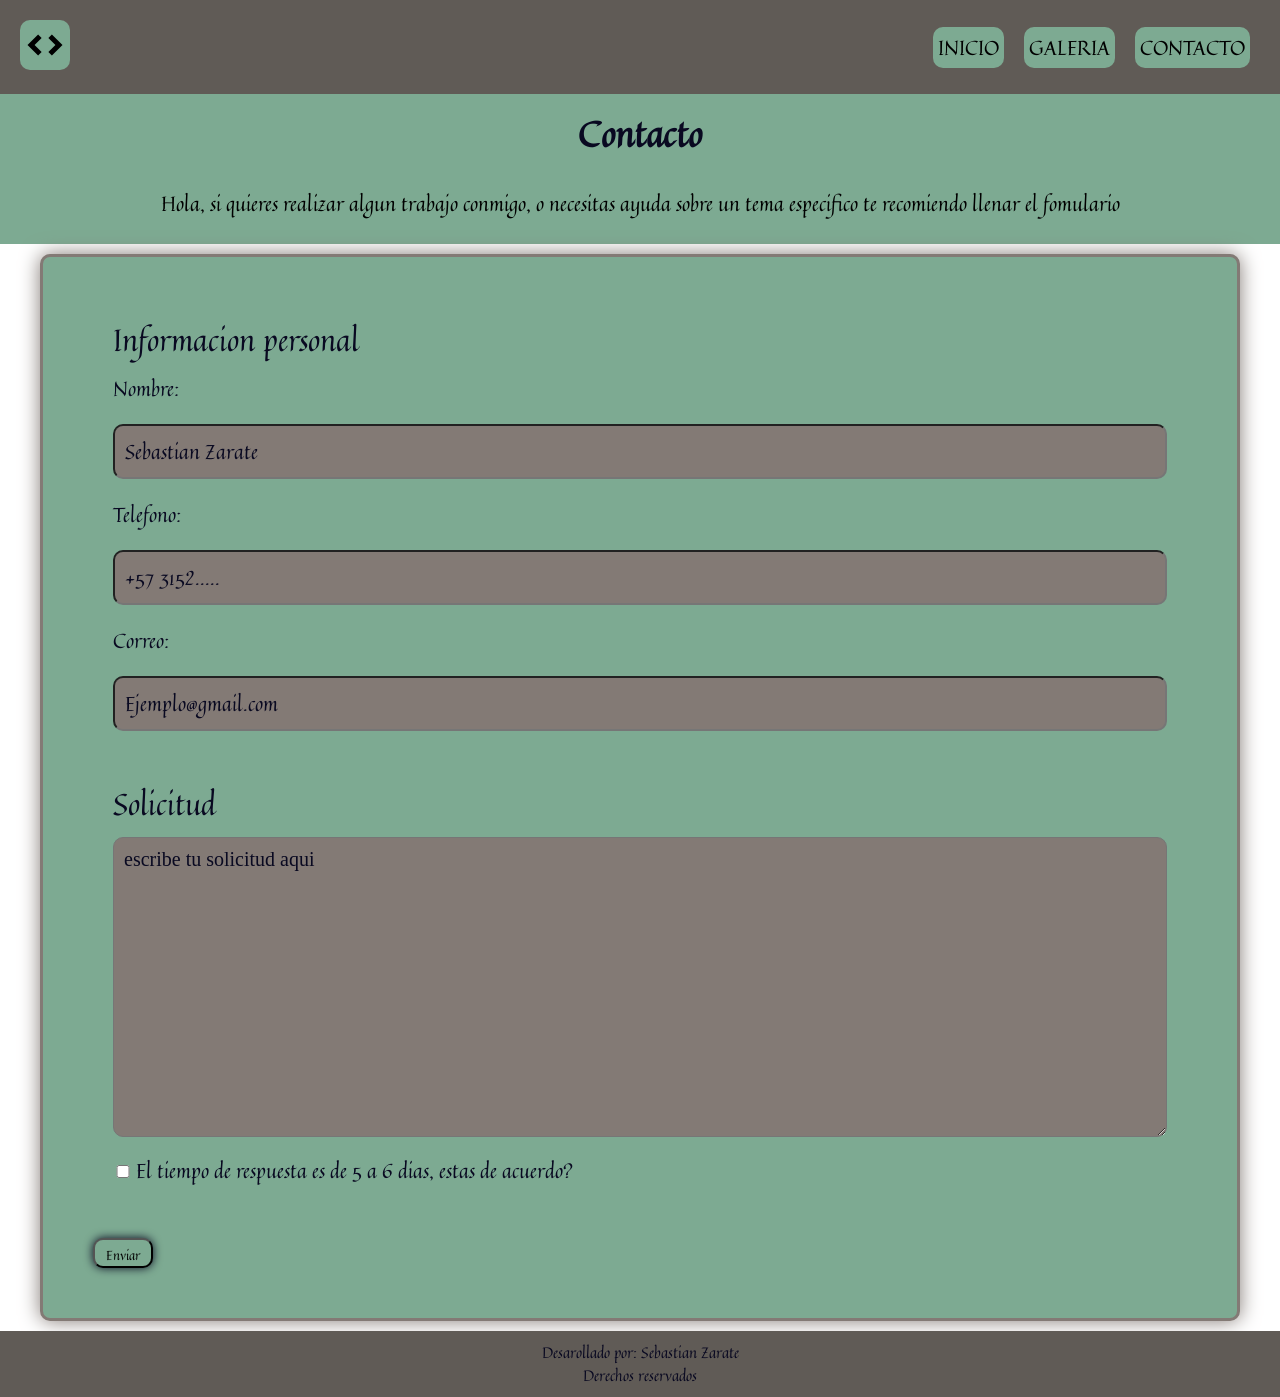
<file: html/contacto.html>
<!DOCTYPE html>
<html lang="en">

<head>
    <meta charset="UTF-8">
    <meta name="viewport" content="width=device-width, initial-scale=1.0">
    <link rel="stylesheet" href="./../css/styles.css">
    <link rel="stylesheet" href="./../css/contacto.css">

    <link rel="preconnect" href="https://fonts.googleapis.com">
    <link rel="preconnect" href="https://fonts.gstatic.com" crossorigin>
    <link href="https://fonts.googleapis.com/css2?family=DynaPuff:wght@400..700&family=Quintessential&display=swap"
        rel="stylesheet">
    <title>Contacto</title>
</head>

<body>
    <header>
        <div class="main-div">
            <div class="menu_log">
                <a href="./index.html"><img src="./../img/develop-svgrepo-com.svg" alt="logo develop" class="logo"></a>
            </div>
            <input type="checkbox" id="check-menu">
            <label for="check-menu"><img src="./../img/menu-2.svg" alt="logo de menu" class="logo_hamburger"></label>
            <nav class="head_menu">
                <ul class="list_menu">
                    <li class="item_menu"><a href="./index.html" class="link_menu">INICIO</a></li>
                    <li class="item_menu"><a href="./galeria.html" class="link_menu">GALERIA</a></li>
                    <li class="item_menu"><a href="#" class="link_menu">CONTACTO</a></li>
                </ul>
            </nav>
        </div>
    </header>

    <main>
        <div class="welcome_head">
            <h1 class="title">Contacto</h1>
            <p class="pharagrap_head">
                Hola, si quieres realizar algun trabajo conmigo, o necesitas ayuda sobre un tema especifico te
                recomiendo llenar el fomulario
            </p>
        </div>


        <form action="" class="form">
            <fieldset>
                <legend>Informacion personal</legend>
                <label for="name">Nombre:
                    <input type="text" placeholder="Sebastian Zarate" id="name">
                </label>

                <label for="phone-number">Telefono:
                    <input type="number" placeholder="+57 3152....." id="phone-number">
                </label>

                <label for="email">Correo:
                    <input type="text" placeholder="Ejemplo@gmail.com" id="email">
                </label>
            </fieldset>

            <fieldset>
                <legend>Solicitud</legend>
                <label for="problem">
                    <textarea name="" id="" class="text_area" placeholder="escribe tu solicitud aqui"></textarea>
                </label>

                <input type="checkbox" id="chek" class="chek">
                <label for="chek" class="chek">El tiempo de respuesta es de 5 a 6 dias, estas de acuerdo?</label>
            </fieldset>

            <button class="but">Enviar</button>

        </form>
    </main>

    <footer>
        <p>
            Desarollado por: Sebastian Zarate <br>
            Derechos reservados
        </p>
    </footer>

</body>

</html>
</file>
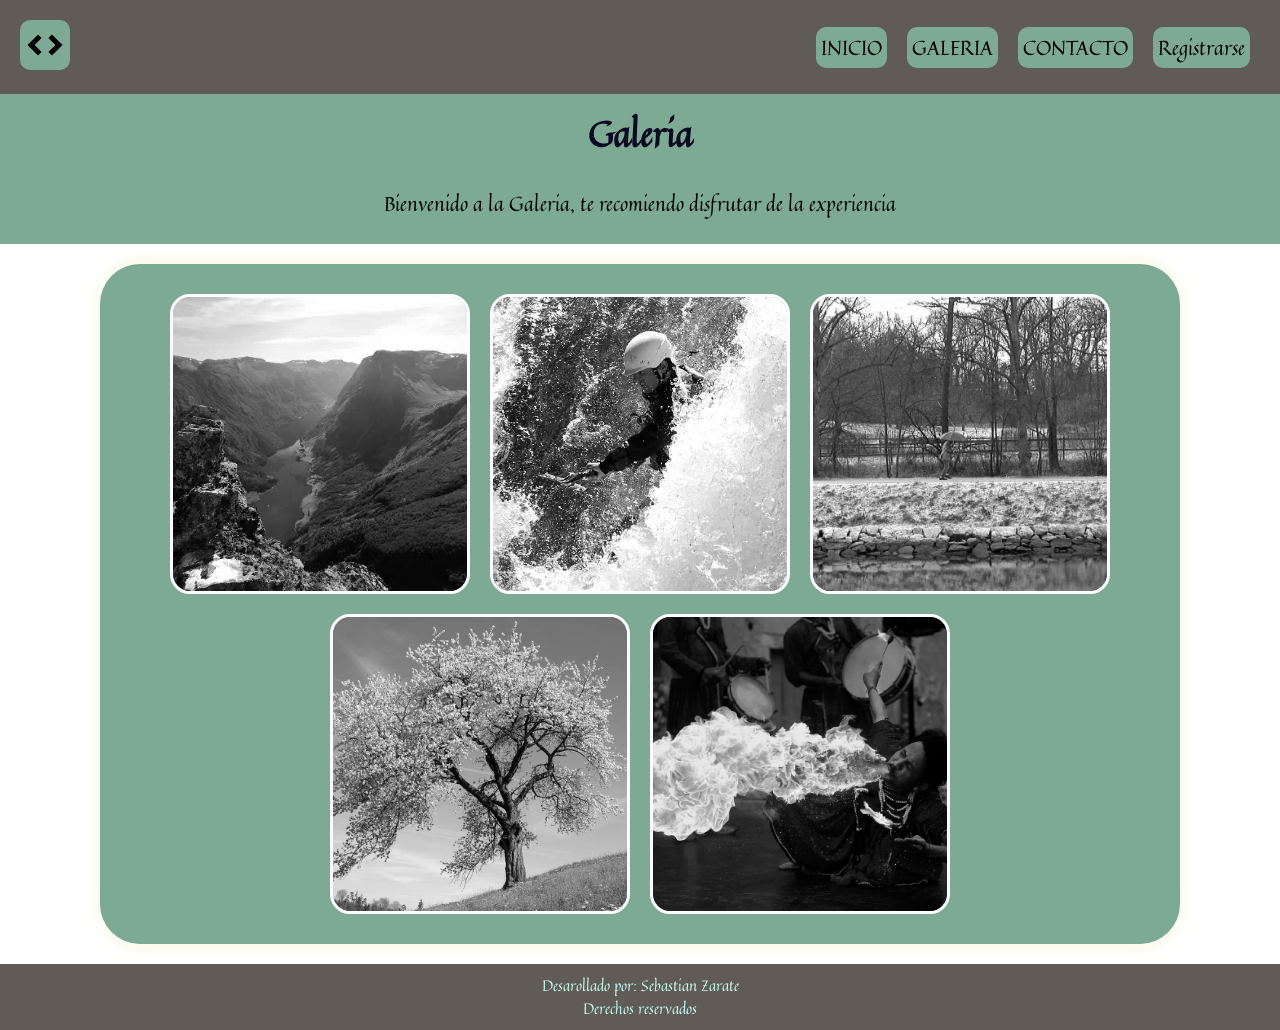
<file: html/galeria.html>
<!DOCTYPE html>
<html lang="en">

<head>
    <meta charset="UTF-8">
    <meta name="viewport" content="width=device-width, initial-scale=1.0">
    <link rel="stylesheet" href="./../css/styles.css">
    <link rel="stylesheet" href="./../css/galeria.css">

    <link rel="preconnect" href="https://fonts.googleapis.com">
    <link rel="preconnect" href="https://fonts.gstatic.com" crossorigin>
    <link href="https://fonts.googleapis.com/css2?family=DynaPuff:wght@400..700&family=Quintessential&display=swap"
        rel="stylesheet">
    <title>Galeria</title>
</head>

<body>
    <header>
        <div class="main-div">
            <div class="menu_log">
                <a href="./index.html"><img src="./../img/develop-svgrepo-com.svg" alt="logo develop" class="logo"></a>
            </div>
            <input type="checkbox" id="check-menu">
            <label for="check-menu"><img src="./../img/menu-2.svg" alt="logo de menu" class="logo_hamburger"></label>
            <nav class="head_menu">
                <ul class="list_menu">
                    <li class="item_menu"><a href="./index.html" class="link_menu">INICIO</a></li>
                    <li class="item_menu"><a href="#" class="link_menu">GALERIA</a></li>
                    <li class="item_menu"><a href="./contacto.html" class="link_menu">CONTACTO</a></li>
                    <button class="item_menu button_singIn" command="show-modal" commandfor="log_in">Registrarse</button>
                </ul>
            </nav>

            <dialog class="log_in" id="log_in">
                    <div class="dialog-main">
                        <div class="logo-net">
                            <img src="./../img/Netflix_Logomark.webp" alt="logo netflix" class="net">
                        </div>
                        <hr>
                        <div class="content-dialog">
                            <h2 class="font-main">Ingresa tu info para iniciar sesión</h2>
                            <p class="font-main pharagrap-dialog">O bien, comienza con una cuenta nueva.</p>
                            <form action="">
                                <input type="text" placeholder="Email o Numero de celular" class="font-main input-dialog">
                            </form>
                            <div class="font-main button-continue">Continuar</div>
                            <p class="font-main help">Obtener ayuda</p>
                            <p class="font-main pharagrap-dialog reCAPTCHA">Esta página está protegida por Google reCAPTCHA
                                para comprobar que no eres un
                                robot. Más info</p>
                        </div>
                    </div>
                </dialog>
        </div>
    </header>

    <main>
        <div class="welcome_head">
            <h1 class="title">Galeria</h1>
            <p class="pharagrap_head">
                Bienvenido a la Galeria, te recomiendo disfrutar de la experiencia
            </p>
        </div>


        <div class="img">
            <div class="counter"><img class="imagen" src="./../img/img_galeria/1.webp" alt="imagen Sobre una montaña">
            </div>
            <div class="counter"><img class="imagen" src="./../img/img_galeria/2.webp" alt="imagen de kayac"></div>
            <div class="counter"><img class="imagen" src="./../img/img_galeria/3.webp" alt="imagen de hombre caminando">
            </div>
            <div class="counter"><img class="imagen" src="./../img/img_galeria/4.webp" alt="imagen de arbol"></div>
            <div class="counter"><img class="imagen" src="./../img/img_galeria/5.webp"
                    alt="imagen de hombre escupiendo fuego"></div>
        </div>

    </main>

    <footer>
        <p>
            Desarollado por: Sebastian Zarate <br>
            Derechos reservados
        </p>
    </footer>

    <script>
        let modal = document.getElementById('log_in');

        modal.addEventListener('click', (e) => {
            if (e.target === modal) modal.close()
        })
    </script>
</body>

</html>
</file>
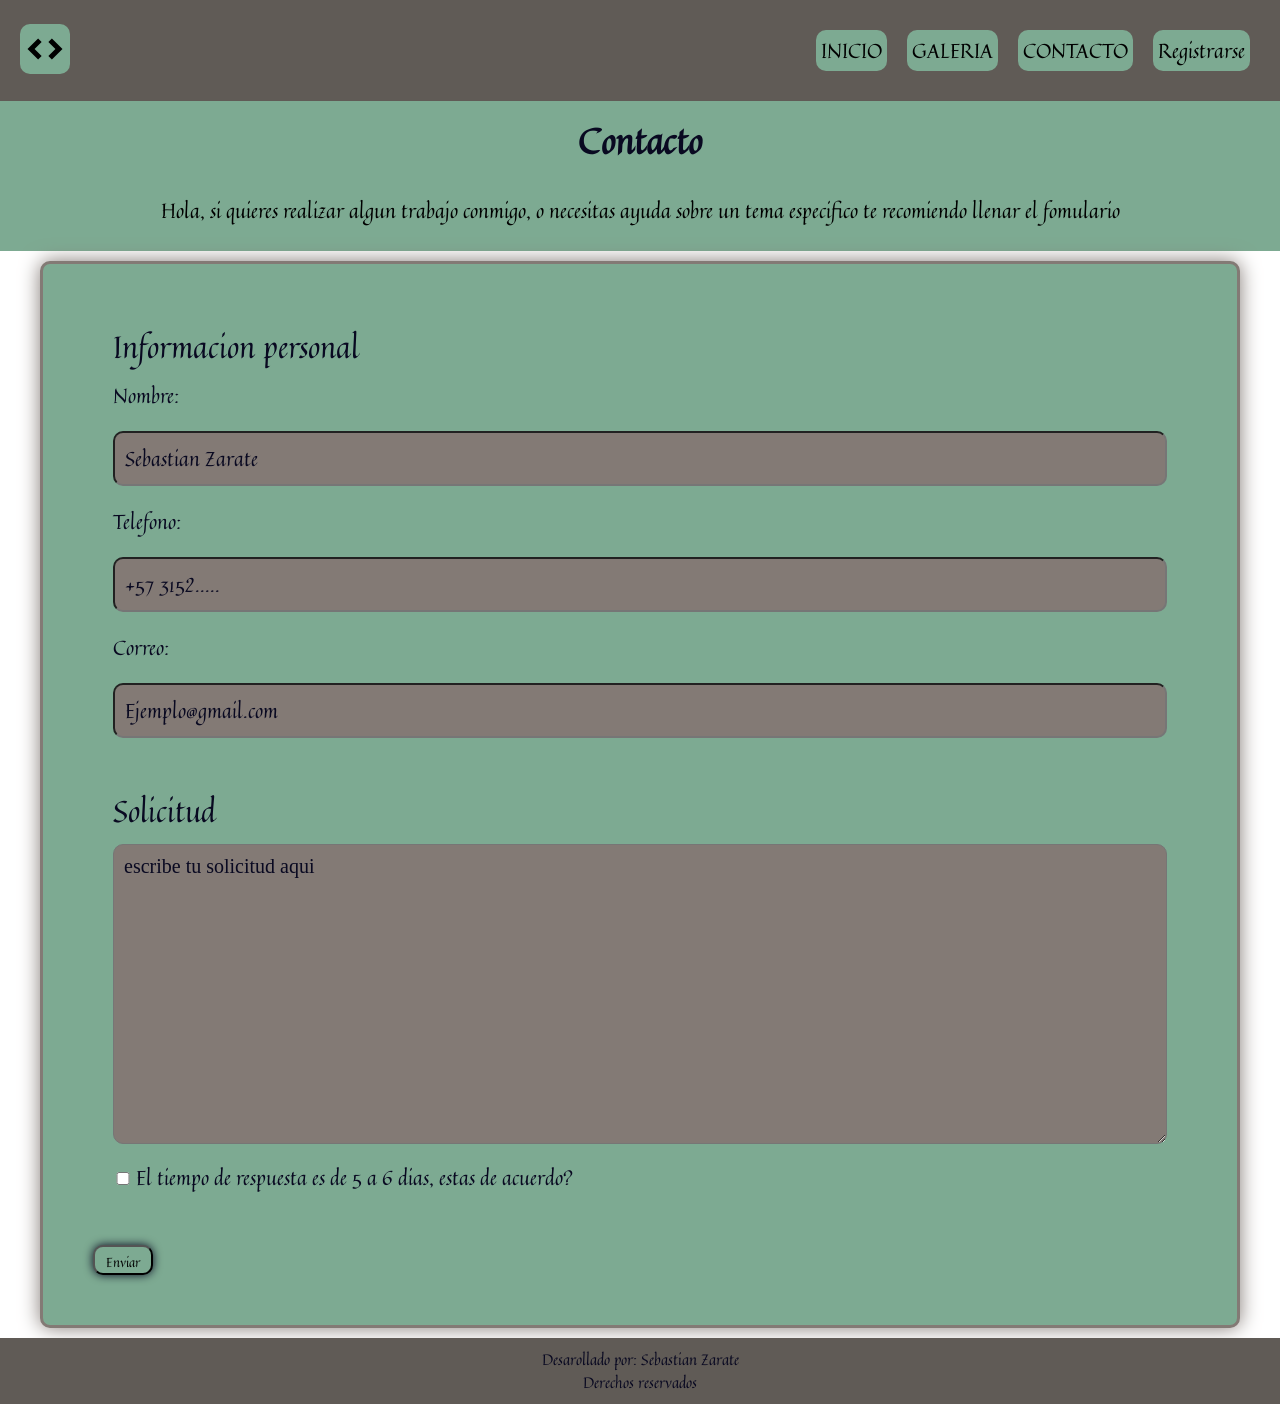
<file: src/html/contacto.html>
<!DOCTYPE html>
<html lang="en">

<head>
    <meta charset="UTF-8">
    <meta name="viewport" content="width=device-width, initial-scale=1.0">
    <link rel="stylesheet" href="./../css/styles.css">
    <link rel="stylesheet" href="./../css/contacto.css">

    <link rel="preconnect" href="https://fonts.googleapis.com">
    <link rel="preconnect" href="https://fonts.gstatic.com" crossorigin>
    <link href="https://fonts.googleapis.com/css2?family=DynaPuff:wght@400..700&family=Quintessential&display=swap"
        rel="stylesheet">
    <title>Contacto</title>
</head>

<body>
    <header>
        <div class="main-div">
            <div class="menu_log">
                <a href="./../index.html"><img src="./../img/develop-svgrepo-com.svg" alt="logo develop" class="logo"></a>
            </div>
            <input type="checkbox" id="check-menu">
            <label for="check-menu"><img src="./../img/menu-2.svg" alt="logo de menu" class="logo_hamburger"></label>
            <nav class="head_menu">
                <ul class="list_menu">
                    <li class="item_menu"><a href="./../index.html" class="link_menu">INICIO</a></li>
                    <li class="item_menu"><a href="./galeria.html" class="link_menu">GALERIA</a></li>
                    <li class="item_menu"><a href="#" class="link_menu">CONTACTO</a></li>
                    <button class="item_menu button_singIn" command="show-modal"
                        commandfor="log_in">Registrarse</button>
                </ul>
            </nav>
        </div>
    </header>

    <main>
        <div class="welcome_head">
            <h1 class="title">Contacto</h1>
            <p class="pharagrap_head">
                Hola, si quieres realizar algun trabajo conmigo, o necesitas ayuda sobre un tema especifico te
                recomiendo llenar el fomulario
            </p>
        </div>


        <form action="" class="form">
            <fieldset>
                <legend>Informacion personal</legend>
                <label for="name">Nombre:
                    <input type="text" placeholder="Sebastian Zarate" id="name" class="input">
                </label>

                <label for="phone-number">Telefono:
                    <input type="number" placeholder="+57 3152....." id="phone-number" class="input">
                </label>

                <label for="email">Correo:
                    <input type="text" placeholder="Ejemplo@gmail.com" id="email" class="input">
                </label>
            </fieldset>

            <fieldset>
                <legend>Solicitud</legend>
                <label for="problem">
                    <textarea name="" id="" class="text_area" placeholder="escribe tu solicitud aqui"></textarea>
                </label>

                <input type="checkbox" id="chek" class="input chek">
                <label for="chek" class="chek">El tiempo de respuesta es de 5 a 6 dias, estas de acuerdo?</label>
            </fieldset>

            <button class="but button">Enviar</button>

        </form>

        <dialog class="log_in" id="log_in">
            <div class="dialog-main">
                <div class="logo-net">
                    <img src="./../img/Netflix_Logomark.webp" alt="logo netflix" class="net">
                </div>
                <hr>
                <div class="content-dialog">
                    <h2 class="font-main">Ingresa tu info para iniciar sesión</h2>
                    <p class="font-main pharagrap-dialog">O bien, comienza con una cuenta nueva.</p>
                    <form action="">
                        <input type="text" placeholder="Email o Numero de celular" class="font-main input-dialog">
                    </form>
                    <div class="font-main button-continue">Continuar</div>
                    <p class="font-main help">Obtener ayuda</p>
                    <p class="font-main pharagrap-dialog reCAPTCHA">Esta página está protegida por Google reCAPTCHA
                        para comprobar que no eres un
                        robot. Más info</p>
                </div>
            </div>
        </dialog>

    </main>

    <footer>
        <p>
            Desarollado por: Sebastian Zarate <br>
            Derechos reservados
        </p>
    </footer>

    <script>
        let modal = document.getElementById('log_in');

        modal.addEventListener('click', (e) => {
            if (e.target === modal) modal.close()
        })
    </script>

</body>

</html>
</file>
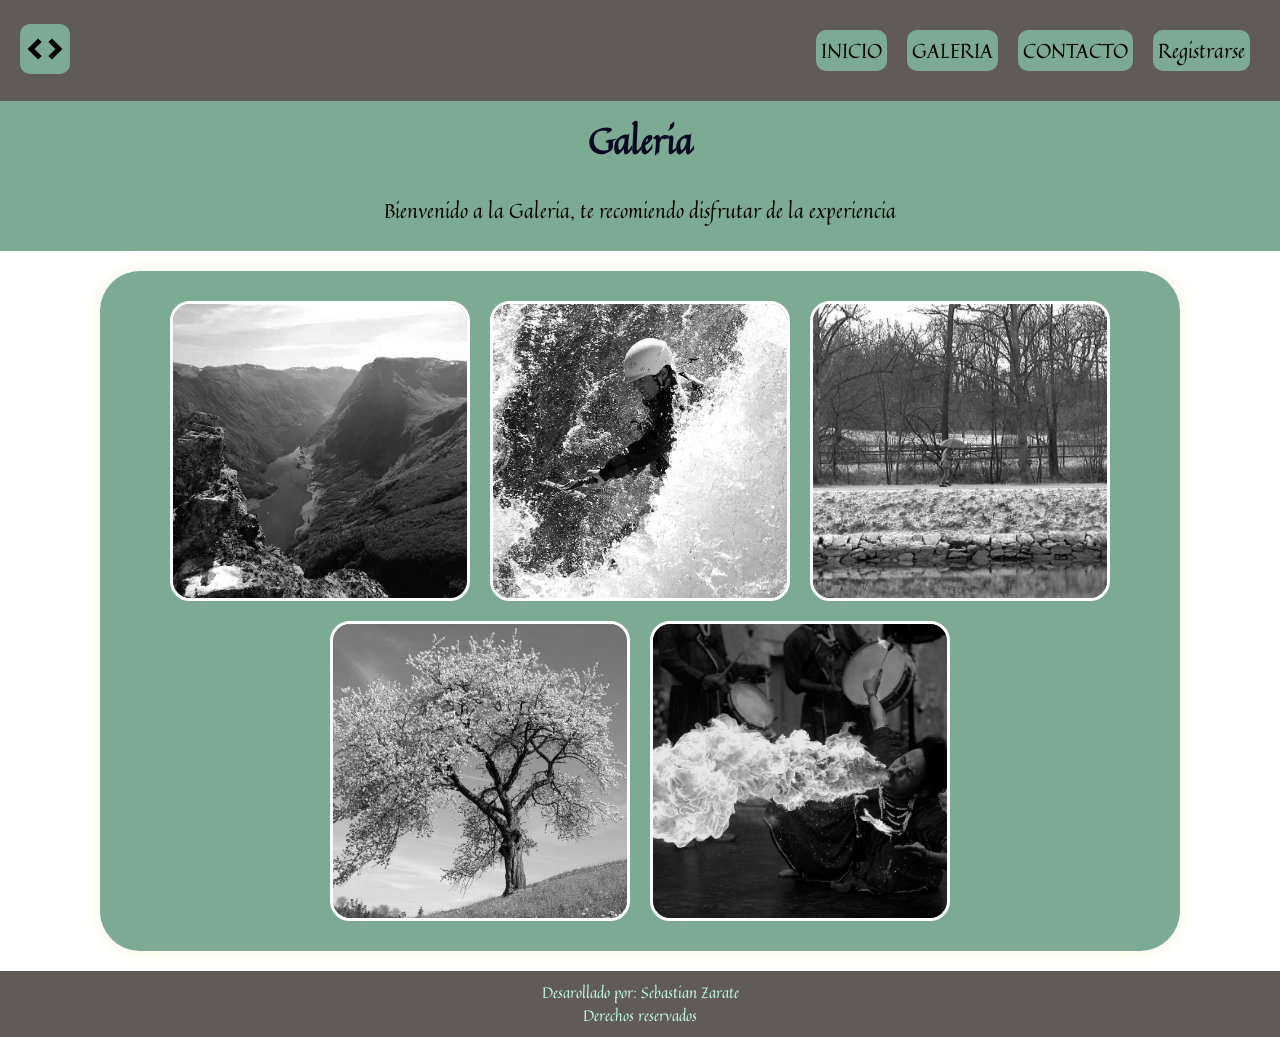
<file: src/html/galeria.html>
<!DOCTYPE html>
<html lang="en">

<head>
    <meta charset="UTF-8">
    <meta name="viewport" content="width=device-width, initial-scale=1.0">
    <link rel="stylesheet" href="./../css/styles.css">
    <link rel="stylesheet" href="./../css/galeria.css">

    <link rel="preconnect" href="https://fonts.googleapis.com">
    <link rel="preconnect" href="https://fonts.gstatic.com" crossorigin>
    <link href="https://fonts.googleapis.com/css2?family=DynaPuff:wght@400..700&family=Quintessential&display=swap"
        rel="stylesheet">
    <title>Galeria</title>
</head>

<body>
    <header>
        <div class="main-div">
            <div class="menu_log">
                <a href="./../index.html"><img src="./../img/develop-svgrepo-com.svg" alt="logo develop" class="logo"></a>
            </div>
            <input type="checkbox" id="check-menu">
            <label for="check-menu"><img src="./../img/menu-2.svg" alt="logo de menu" class="logo_hamburger"></label>
            <nav class="head_menu">
                <ul class="list_menu">
                    <li class="item_menu"><a href="./../index.html" class="link_menu">INICIO</a></li>
                    <li class="item_menu"><a href="#" class="link_menu">GALERIA</a></li>
                    <li class="item_menu"><a href="./contacto.html" class="link_menu">CONTACTO</a></li>
                    <button class="item_menu button_singIn" command="show-modal"
                        commandfor="log_in">Registrarse</button>
                </ul>
            </nav>
        </div>
    </header>

    <main>
        <div class="welcome_head">
            <h1 class="title">Galeria</h1>
            <p class="pharagrap_head">
                Bienvenido a la Galeria, te recomiendo disfrutar de la experiencia
            </p>
        </div>


        <div class="img">
            <div class="counter"><img class="imagen" src="./../img/img_galeria/1.webp" alt="imagen Sobre una montaña">
            </div>
            <div class="counter"><img class="imagen" src="./../img/img_galeria/2.webp" alt="imagen de kayac"></div>
            <div class="counter"><img class="imagen" src="./../img/img_galeria/3.webp" alt="imagen de hombre caminando">
            </div>
            <div class="counter"><img class="imagen" src="./../img/img_galeria/4.webp" alt="imagen de arbol"></div>
            <div class="counter"><img class="imagen" src="./../img/img_galeria/5.webp"
                    alt="imagen de hombre escupiendo fuego"></div>
        </div>

        <dialog class="log_in" id="log_in">
            <div class="dialog-main">
                <div class="logo-net">
                    <img src="./../img/Netflix_Logomark.webp" alt="logo netflix" class="net">
                </div>
                <hr>
                <div class="content-dialog">
                    <h2 class="font-main">Ingresa tu info para iniciar sesión</h2>
                    <p class="font-main pharagrap-dialog">O bien, comienza con una cuenta nueva.</p>
                    <form action="">
                        <input type="text" placeholder="Email o Numero de celular" class="font-main input-dialog">
                    </form>
                    <div class="font-main button-continue">Continuar</div>
                    <p class="font-main help">Obtener ayuda</p>
                    <p class="font-main pharagrap-dialog reCAPTCHA">Esta página está protegida por Google reCAPTCHA
                        para comprobar que no eres un
                        robot. Más info</p>
                </div>
            </div>
        </dialog>

    </main>

    <footer>
        <p>
            Desarollado por: Sebastian Zarate <br>
            Derechos reservados
        </p>
    </footer>

    <script>
        let modal = document.getElementById('log_in');

        modal.addEventListener('click', (e) => {
            if (e.target === modal) modal.close()
        })
    </script>
</body>

</html>
</file>
<file: css/styles.css>
*{
    margin: 0;
    padding: 0;
    box-sizing: border-box;
    font-family: "Quintessential", serif;
}

html{
    font-size: 62.5%;
}

:root{
    --color-mian: #605B56;
    --second-color: #837A75;
    --text-bg-box : #7daa92;
    --text-color: #C2FBEF;
    --text-title: #c6eae2;
    --media-bacgound: #837a75f2;
} 

body{
    display: flex;
    flex-direction: column;
    min-height: 100vh;
}

.menu_log{
    background-color: var(--color-mian);
}

.head_menu{
    display: flex;
    justify-content: space-between;
    align-items: center;
    padding: 10px;
    background-color: none;
    height: 5rem;
}

.main-div{
    display: flex;
    justify-content: space-between;
    align-items: center;
    padding: 20px;
    background-color: var(--color-mian);
}

.logo{
    height: 5rem;
    background-color: var(--text-bg-box);
    border-radius: 10px;
    padding: 5px;
}

.list_menu{
    display: flex;
    gap: 20px;
    font-size: 2rem;
}

.item_menu{
    list-style: none;
    padding: 5px;
    border-radius: 10px;
    background-color: var(--text-bg-box);
}

.link_menu{
    text-decoration: none;
    color: black;
}

footer{
    background-color: var(--color-mian);
    color: var(--text-color);
    font-size: 1.5rem;
    text-align: center;
    margin-top: auto;
    padding: 10px;
}

.welcome_head{
    background-color: var(--text-bg-box);
    padding: 10px;
    text-align: center;
    line-height: 6rem;
}

.title{
    font-size: 3.5rem;
    color: var(--text-title);
    margin-bottom: 10px;  
}

.pharagrap_head{
    font-size: 2rem;
}

#check-menu, .logo_hamburger{
    display: none;
}

.log_in{
    width: 1000px;
    height: 700px;
    margin: auto;
}

.font-main{
    font-family:'Lucida Sans', 'Lucida Sans Regular', 'Lucida Grande', 'Lucida Sans Unicode', Geneva, Verdana, sans-serif;
}

.dialog-main{
    width: 100%;
    height: 100%;
    background: linear-gradient(360deg , #1F1C18 5%, #8E0E00 100%);
}

.net{
    width: 100%;
}

.content-dialog{
    font-family:'Courier New', Courier, monospace;
    color: white;
    width: 500px;
    margin: 20px auto;
}

.pharagrap-dialog{
    margin: 20px 0;
    color: rgba(255, 255, 255, 0.764);
}

.logo-net{
    width: 250px;
}

.button-continue{
    width: 100%;
    text-align: center;
    background-color: red;
    margin: 10px 0 20px 0;
    padding: 10px;
    border-radius: 10px;
}

.input-dialog{
    width: 100%;
    height: 50px;
    padding: 10px;
    border: 2px solid  #ff1900;
    border-radius: 10px;
    background-color: black;
}

.input-dialog::placeholder{
    color:  rgba(255, 255, 255, 0.764);
}

.help{
    margin-top: 30px;
}

.reCAPTCHA{
    margin-top: 60px;
    font-size: 1.5rem;
}

@media (max-width: 720px){
    .main-div{
        flex-direction: row-reverse;  
    }

    .head_menu{
        position: absolute;
        top: 9rem;
        left: 0;
        width: 0;
        height: 0;
        z-index: 2;
        display: none;
    }

    .list_menu{
        background-color: var(--media-bacgound);
        width: 100%;
        height: auto;
        flex-direction: column;
        justify-content: center;
        align-items: center;
        position: absolute;
        left: 0;
        top: 0;
        margin: 0;
        padding: 20px
    }

    .logo_hamburger{
        display: block;
        cursor: pointer;
        background-color: var(--text-bg-box);
        border-radius: 10px;
    }

    #check-menu:checked ~ .head_menu{
        height: 20rem;
        width: 100%;
        opacity: 1;
        display: block;
    }

    .log_in{
        width: 600px;
        height: auto;
    }

    .content-dialog{
        width: 350px;
    }

        .welcome_head{
        padding: 10px;
        font-size: 1rem;
    }
}

@media (max-width: 520px){
    .log_in{
        width: 400px;
        height: auto;
    }

    .content-dialog{
        width: 250px;
    }

    .logo-net{
    width: 150px;
    }
}

@media (max-width: 350px){
    p, h1, h2, h3, li, pre{
        font-size: 1rem;
    }

    .log_in{
        width: 200px;
        height: auto;
    }

    .content-dialog{
        width: 150px;
    }

    .logo-net{
    width: 100px;
    }

    .font-main{
        font-size: 2rem;
    }

}
</file>
<file: css/home.css>
:root{
    --color-mian: #605B56;
    --second-color: #837A75;
    --text-bg-box : #7DAA92;
    --text-title: #090921;
} 

section{
    font-size: 2rem;
    margin: 20px 0;
    padding: 30px;
}

.sub_menu{
    margin-top: 20px;
}

ul{
    margin: 0px 50px;
}

.sub_subtitle{
    color: var(--text-title);
    background-color: var(--text-bg-box);
    text-align: center;
    padding: 10px;
    border-radius: 20px;
}

a{
    text-decoration: none;
    color: black;
}

.list_sub_menu{
    display: flex;
    list-style: none;
    justify-content: space-around;
    align-items: center;
    margin-top: 60px;
    flex-wrap: wrap;
}

.link_item{
    border: 3px solid var(--text-bg-box);
    border-radius: 20px;
    padding: 15px;
    color: var(--text-title);
    background-color: var(--second-color);
}

section > p{
    margin: 10 20;
    padding: 20px;
}

@media (max-width: 850px){
    .list_sub_menu{
        width: 600px;
        height: 150px;
    }
}

@media (max-width: 760px){
    .list_sub_menu{
        width: 500px;
        height: 150px;
    }
}

@media (max-width: 650px){
    .list_sub_menu{
        width: 400px;
        height: 150px;
    }
}   

@media (max-width: 540px){
    .list_sub_menu{
        gap: 20px;
        justify-content: center;
        align-items: center;
        width: 300px;
        height: 300px;
    }
} 

@media (max-width: 395px){
    .list_sub_menu{
        justify-content: center;
        margin: 20px auto;
        gap: 20px;
        width: 300px;
        height: 200px;
    }
}
</file>
<file: src/css/styles.css>
*{
    margin: 0;
    padding: 0;
    box-sizing: border-box;
    font-family: "Quintessential", serif;
}

html{
    font-size: 62.5%;
}

:root{
    --color-mian: #605B56;
    --second-color: #837A75;
    --text-bg-box : #7daa92;
    --text-color: #C2FBEF;
    --text-title: #c6eae2;
    --media-bacgound: #837a75f2;
} 

body{
    display: flex;
    flex-direction: column;
    min-height: 100vh;
}

.menu_log{
    background-color: var(--color-mian);
}

.head_menu{
    display: flex;
    justify-content: space-between;
    align-items: center;
    padding: 10px;
}

.main-div{
    display: flex;
    justify-content: space-between;
    align-items: center;
    padding: 20px;
    background-color: var(--color-mian);
}

.logo{
    height: 5rem;
    background-color: var(--text-bg-box);
    border-radius: 10px;
    padding: 5px;
}

.list_menu{
    display: flex;
    gap: 20px;
    font-size: 2rem;
}

.item_menu{
    list-style: none;
    padding: 5px;
    border-radius: 10px;
    background-color: var(--text-bg-box);
}

.link_menu{
    text-decoration: none;
    color: black;
}

footer{
    background-color: var(--color-mian);
    color: var(--text-color);
    font-size: 1.5rem;
    text-align: center;
    margin-top: auto;
    padding: 10px;
}

.welcome_head{
    background-color: var(--text-bg-box);
    padding: 10px;
    text-align: center;
    line-height: 6rem;
}

.title{
    font-size: 3.5rem;
    color: var(--text-title);
    margin-bottom: 10px;  
}

.pharagrap_head{
    font-size: 2rem;
}

#check-menu, .logo_hamburger{
    display: none;
}

.log_in{
    width: 1000px;
    height: 700px;
    margin: auto;
}

.font-main{
    font-family:'Lucida Sans', 'Lucida Sans Regular', 'Lucida Grande', 'Lucida Sans Unicode', Geneva, Verdana, sans-serif;
}

.dialog-main{
    width: 100%;
    height: 100%;
    background: linear-gradient(360deg , #1F1C18 5%, #8E0E00 100%);
}

.net{
    width: 100%;
}

.content-dialog{
    font-family:'Courier New', Courier, monospace;
    color: white;
    width: 500px;
    margin: 20px auto;
}

.pharagrap-dialog{
    margin: 20px 0;
    color: rgba(255, 255, 255, 0.764);
}

.logo-net{
    width: 250px;
}

.button-continue{
    width: 100%;
    text-align: center;
    background-color: red;
    margin: 10px 0 20px 0;
    padding: 10px;
    border-radius: 10px;
}

.input-dialog{
    width: 100%;
    height: 50px;
    padding: 10px;
    border: 2px solid  #ff1900;
    border-radius: 10px;
    background-color: black;
    color: white;
}

.input-dialog::placeholder{
    color:  rgba(255, 255, 255, 0.764);
}

.help{
    margin-top: 30px;
}

.reCAPTCHA{
    margin-top: 60px;
    font-size: 1.5rem;
}

.button_singIn{
    font-size: 2rem;
    border: none;
}

@media (max-width: 720px){
    .main-div{
        flex-direction: row-reverse;  
    }

    .head_menu{
        position: absolute;
        top: 9rem;
        left: 0;
        width: 0;
        height: 0;
        z-index: 2;
        display: none;
    }

    .list_menu{
        background-color: var(--media-bacgound);
        width: 100%;
        height: auto;
        flex-direction: column;
        justify-content: center;
        align-items: center;
        position: absolute;
        left: 0;
        top: 0;
        margin: 0;
        padding: 20px
    }

    .logo_hamburger{
        display: block;
        cursor: pointer;
        background-color: var(--text-bg-box);
        border-radius: 10px;
    }

    #check-menu:checked ~ .head_menu{
        height: 20rem;
        width: 100%;
        opacity: 1;
        display: block;
    }

    .log_in{
        width: 600px;
        height: auto;
    }

    .content-dialog{
        width: 350px;
    }

        .welcome_head{
        padding: 10px;
        font-size: 1rem;
    }
}

@media (max-width: 520px){
    .log_in{
        width: 400px;
        height: auto;
    }

    .content-dialog{
        width: 250px;
    }

    .logo-net{
    width: 150px;
    }
}

@media (max-width: 350px){
    p, h1, h2, h3, li, pre{
        font-size: 1rem;
    }

    .log_in{
        width: 200px;
        height: auto;
    }

    .content-dialog{
        width: 150px;
    }

    .logo-net{
    width: 100px;
    }

    .font-main{
        font-size: 2rem;
    }

}
</file>
<file: src/css/home.css>
:root{
    --color-mian: #605B56;
    --second-color: #837A75;
    --text-bg-box : #7DAA92;
    --text-title: #090921;
} 

section{
    font-size: 2rem;
    margin: 20px 0;
    padding: 30px;
}

.sub_menu{
    margin-top: 20px;
}

ul{
    margin: 0px 50px;
}

.sub_subtitle{
    color: var(--text-title);
    background-color: var(--text-bg-box);
    text-align: center;
    padding: 10px;
    border-radius: 20px;
}

a{
    text-decoration: none;
    color: black;
}

.list_sub_menu{
    display: flex;
    list-style: none;
    justify-content: space-around;
    align-items: center;
    margin-top: 60px;
    flex-wrap: wrap;
}

.propiedad_text{
    margin-top: 10px;
}

.link_item{
    border-radius: 20px;
    padding: 15px;
    color: var(--text-title);
    background-color: var(--text-bg-box);
}

.color{
    color: var(--second-color);
}

.size{
    font-size: 3.5rem;
}

.weigth{
    font-weight: bold;
}

.family{
    font-family: 'Courier New', Courier, monospace;
}

.style{
    font-style: normal;
}

.decoration{
    text-decoration: underline solid var(--text-title);
}

.transform{
    text-transform: uppercase;
}

.shadow{
    text-shadow: 3px 2px 10px var(--text-title);
}

.height{
    line-height: 80px;
}

.spacing{
    letter-spacing: 20px;
}

section > p{
    margin: 10 20;
    padding: 20px;
}

@media (max-width: 850px){
    .list_sub_menu{
        width: 600px;
        height: 150px;
    }
}

@media (max-width: 760px){
    .list_sub_menu{
        width: 500px;
        height: 150px;
    }
}

@media (max-width: 650px){
    .list_sub_menu{
        width: 400px;
        height: 150px;
    }
}   

@media (max-width: 540px){
    .list_sub_menu{
        gap: 20px;
        justify-content: center;
        align-items: center;
        width: 300px;
        height: 300px;
    }
} 

@media (max-width: 395px){
    .list_sub_menu{
        justify-content: center;
        margin: 20px auto;
        gap: 20px;
        width: 300px;
        height: 200px;
    }
}
</file>
<file: css/contacto.css>
:root{
    --color-mian: #605B56;
    --second-color: #837A75;
    --text-bg-box : #7DAA92;
    --text-color:#090921;
    --text-title: #090921;
} 

form{
    margin: 6rem;
    width: 120rem;
    padding: 4rem;
    border: 3px solid var(--second-color);
    margin: 10px auto;
    border-radius: 1rem;
    background-color: var(--text-bg-box);
    box-shadow: 0px 0px 20px var(--second-color);
}

legend{
    color: var(--text-title);
    font-size: 3rem;
}

label, input{
    display: block;
    font-size: 2rem;
}

.chek{
    display: inline;
}

input{
    margin: 2rem 0;
    padding: 10px;
    width: 100%;
    background-color: var(--second-color);
    border-radius: 10px;
    outline: none;
    color: var(--text-color);
}

label{
    color: var(--text-color);    
}

fieldset{
    padding: 1rem;
    margin: 2rem;
    border-radius: 20px;
    border: none;
    box-shadow: 0px 0px 10px var(--border-color);
}

.text-problem{
    height: 100px;
}

.chek{
    width: 20px;
}

input:focus{
    box-shadow: 0px 0px 20px var(--text-color);
}

input::placeholder{
    color: var(--text-title);
}

.but{
    list-style: none;
    padding: 5px;
    border-radius: 10px;
    background-color: var(--text-bg-box);
}

button{
    width: 6rem;
    height: 3rem;
    margin: 1rem;
    border-radius: 10px;
    box-shadow: 0px 0px 10px var(--text-title);
}


.img_alien{
    width: 60px;
    height: 60px;
    border: none;
    border-radius: none;
    overflow: auto;
}

.text_area{
    resize: vertical;
    width: 100%;
    height: 300px;
    max-height: 500px;
    background-color: var(--second-color);
    border-radius: 10px;
    padding: 10px;
    color: var(--text-color);
}

.text_area::placeholder{
    color: var(--text-title);
    font-family: 'Times New Roman', Times, serif;
    font-size: 2rem;
}

.text_area:focus{
    box-shadow: 0px 0px 20px var(--text-color);
}

@media (max-width: 1220px){
    .form{
        width: 700px;
    }
}

@media (max-width: 710px){
    .form{
        width: 500px;
    }
}

@media (max-width: 510px){
    .form{
        width: 400px;
    }
}

@media (max-width: 410px){
    .form{
        width: 300px;
    }

    legend{
        font-size: 2rem;
    }

    label{
        font-size: 1.5rem;
    }

    input::placeholder{
        font-size: 1.5rem;
    }

    .text_area::placeholder{
        font-size: 1.5rem;
    }
}
</file>
<file: css/galeria.css>
:root{
    --color-mian: #605B56;
    --second-color: #837A75;
    --text-bg-box : #7DAA92;
    --text-color: #C2FBEF;
    --text-title: #090921;
} 

.img{   
    display: flex;
    justify-content: center;
    align-items: center;
    flex-wrap: wrap;
    padding: 30px;
    margin: 20px 100px;
    gap: 20px;
    background-color: var(--text-bg-box);
    border-radius: 40px;
    box-shadow: 0px 0px 20px beige;
}

.counter{
    width: 300px;
    height: 300px;
}

.imagen{
    width: 100%;
    height: 100%;
    object-fit: cover;
    border: 3px solid white;
    border-radius: 20px;
    overflow: hidden;
    transition: 0.4s;
    filter: grayscale(100);
}

.imagen:hover{
    box-shadow: 0px 0px 20px white;
    transform: scale(1.1);
    filter: grayscale(0);
    transform: rotate(360deg);
}

.button_singIn{
    font-size: 2rem;
    border: none;
}

@media(min-width: 1830px){
    .img{
        width: 1800px;
        height: 800px;
        margin: 20px auto;
    }

    .imagen{
        display: inline-block;
        width: 300px;
        height: 300px;
    }
}

@media(max-width: 600px){
    .counter{
        width: 200px;
        height: 200px;
    }
}

@media(max-width: 480px){
    .counter{
        width: 100px;
        height: 100px;
    }
}
</file>
<file: src/css/contacto.css>
:root{
    --color-mian: #605B56;
    --second-color: #837A75;
    --text-bg-box : #7DAA92;
    --text-color:#090921;
    --text-title: #090921;
} 

.form{
    margin: 6rem;
    width: 120rem;
    padding: 4rem;
    border: 3px solid var(--second-color);
    margin: 10px auto;
    border-radius: 1rem;
    background-color: var(--text-bg-box);
    box-shadow: 0px 0px 20px var(--second-color);
}

legend{
    color: var(--text-title);
    font-size: 3rem;
}

label, .input{
    display: block;
    font-size: 2rem;
}

.chek{
    display: inline;
}

.input{
    margin: 2rem 0;
    padding: 10px;
    width: 100%;
    background-color: var(--second-color);
    border-radius: 10px;
    outline: none;
    color: var(--text-color);
}

label{
    color: var(--text-color);    
}

fieldset{
    padding: 1rem;
    margin: 2rem;
    border-radius: 20px;
    border: none;
    box-shadow: 0px 0px 10px var(--border-color);
}

.text-problem{
    height: 100px;
}

.chek{
    width: 20px;
}

.input:focus{
    box-shadow: 0px 0px 20px var(--text-color);
}

.input::placeholder{
    color: var(--text-title);
}

.but{
    list-style: none;
    padding: 5px;
    border-radius: 10px;
    background-color: var(--text-bg-box);
}

.button{
    width: 6rem;
    height: 3rem;
    margin: 1rem;
    border-radius: 10px;
    box-shadow: 0px 0px 10px var(--text-title);
}


.img_alien{
    width: 60px;
    height: 60px;
    border: none;
    border-radius: none;
    overflow: auto;
}

.text_area{
    resize: vertical;
    width: 100%;
    height: 300px;
    max-height: 500px;
    background-color: var(--second-color);
    border-radius: 10px;
    padding: 10px;
    color: var(--text-color);
}

.text_area::placeholder{
    color: var(--text-title);
    font-family: 'Times New Roman', Times, serif;
    font-size: 2rem;
}

.text_area:focus{
    box-shadow: 0px 0px 20px var(--text-color);
}

@media (max-width: 1220px){
    .form{
        width: 700px;
    }
}

@media (max-width: 710px){
    .form{
        width: 500px;
    }
}

@media (max-width: 510px){
    .form{
        width: 400px;
    }
}

@media (max-width: 410px){
    .form{
        width: 300px;
    }

    legend{
        font-size: 2rem;
    }

    label{
        font-size: 1.5rem;
    }

    input::placeholder{
        font-size: 1.5rem;
    }

    .text_area::placeholder{
        font-size: 1.5rem;
    }
}
</file>
<file: src/css/galeria.css>
:root{
    --color-mian: #605B56;
    --second-color: #837A75;
    --text-bg-box : #7DAA92;
    --text-color: #C2FBEF;
    --text-title: #090921;
} 

.img{   
    display: flex;
    justify-content: center;
    align-items: center;
    flex-wrap: wrap;
    padding: 30px;
    margin: 20px 100px;
    gap: 20px;
    background-color: var(--text-bg-box);
    border-radius: 40px;
    box-shadow: 0px 0px 20px beige;
}

.counter{
    width: 300px;
    height: 300px;
}

.imagen{
    width: 100%;
    height: 100%;
    object-fit: cover;
    border: 3px solid white;
    border-radius: 20px;
    overflow: hidden;
    transition: 0.4s;
    filter: grayscale(100);
}

.imagen:hover{
    box-shadow: 0px 0px 20px white;
    transform: scale(1.1);
    filter: grayscale(0);
    transform: rotate(360deg);
}

@media(min-width: 1830px){
    .img{
        width: 1800px;
        height: 800px;
        margin: 20px auto;
    }

    .imagen{
        display: inline-block;
        width: 300px;
        height: 300px;
    }
}

@media(max-width: 600px){
    .counter{
        width: 200px;
        height: 200px;
    }
}

@media(max-width: 480px){
    .counter{
        width: 100px;
        height: 100px;
    }
}
</file>
